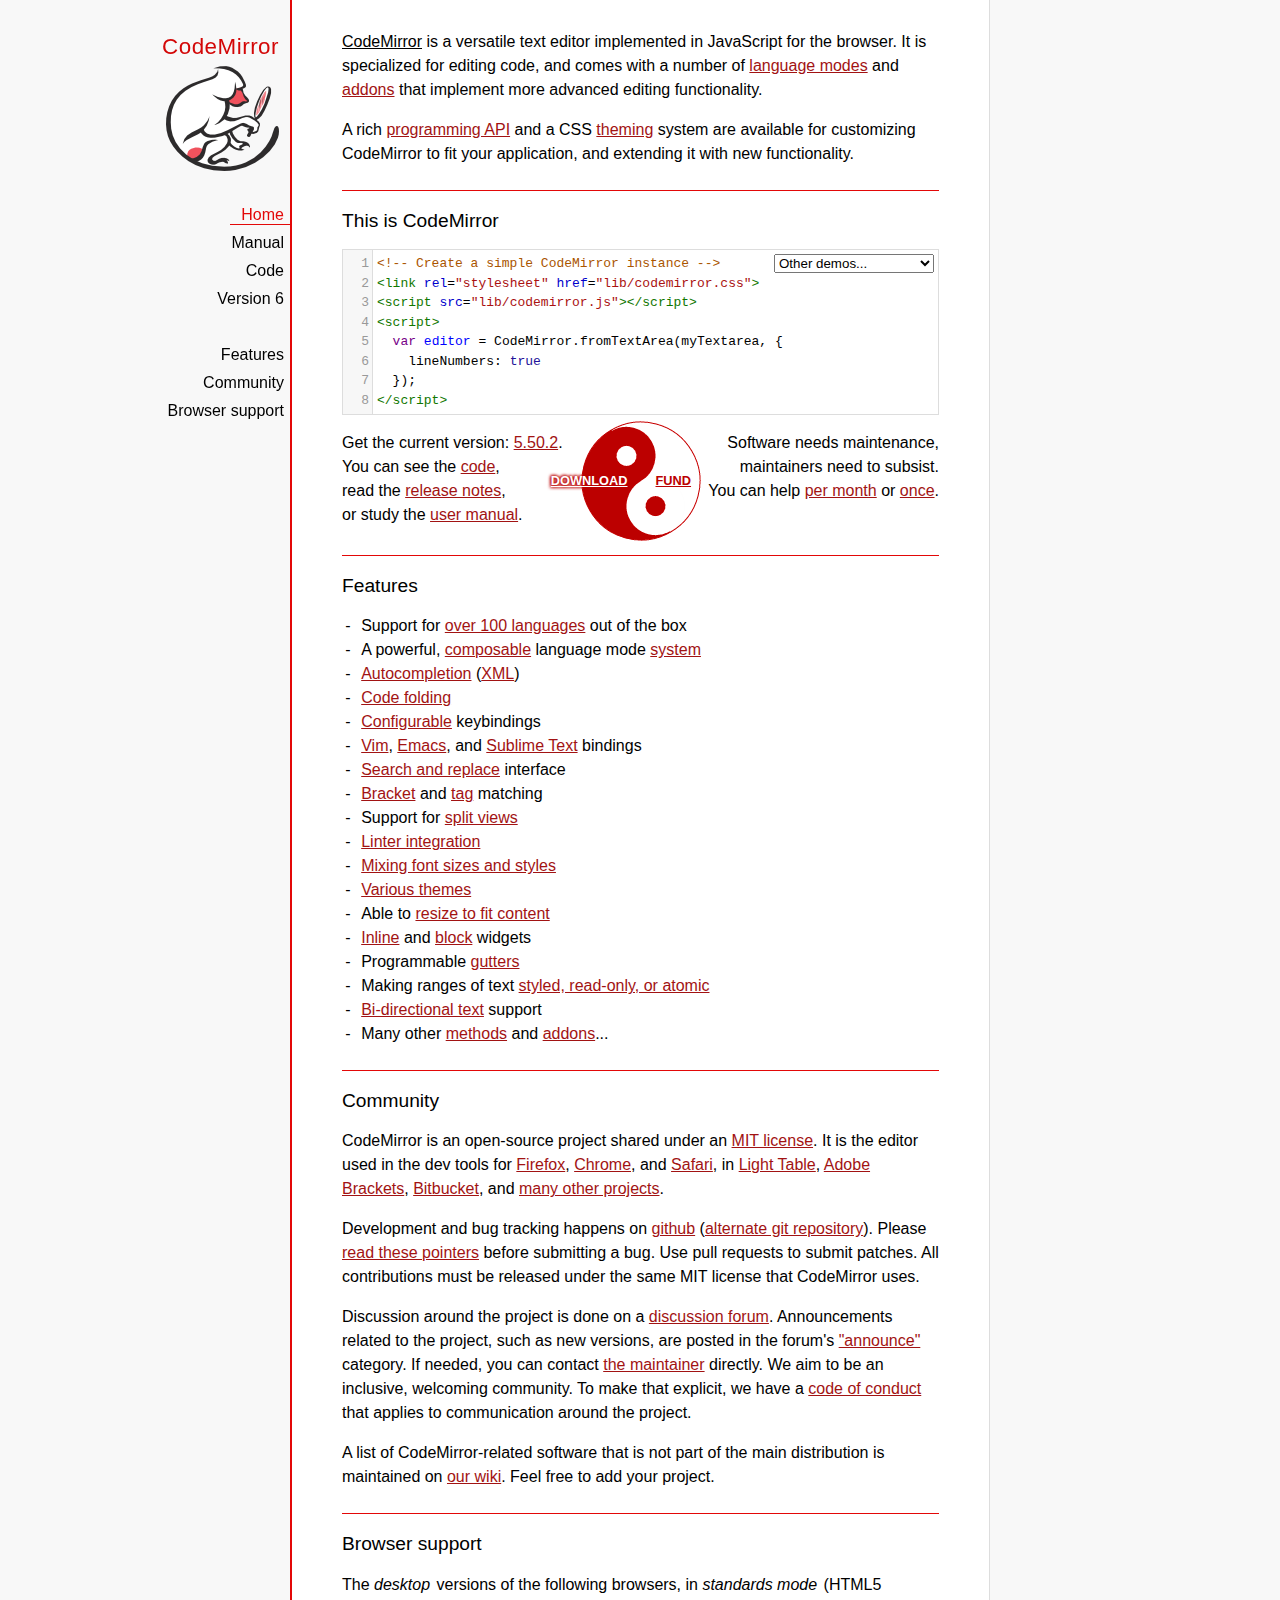
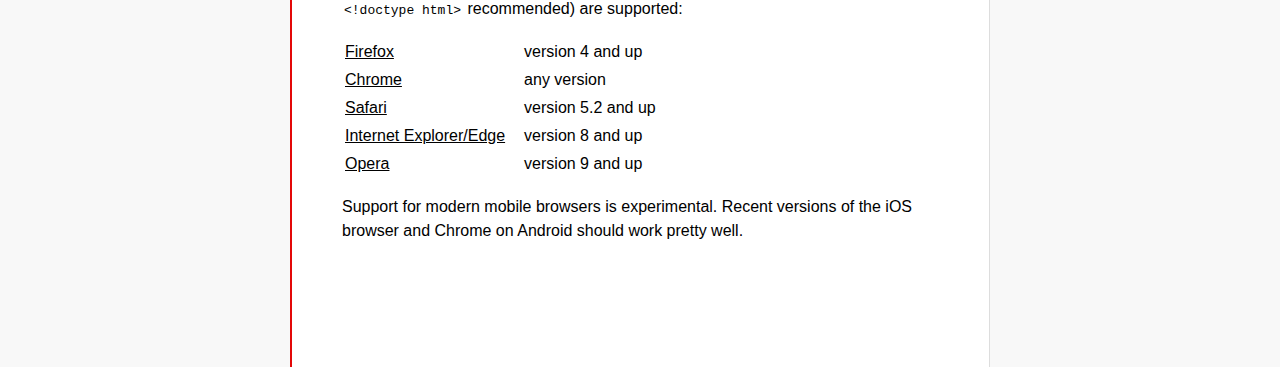
<file: codemirror/index.html>
<!doctype html>

<title>CodeMirror</title>
<meta charset="utf-8"/>

<link rel=stylesheet href="lib/codemirror.css">
<link rel=stylesheet href="doc/docs.css">
<script src="lib/codemirror.js"></script>
<script src="mode/xml/xml.js"></script>
<script src="mode/javascript/javascript.js"></script>
<script src="mode/css/css.js"></script>
<script src="mode/htmlmixed/htmlmixed.js"></script>
<script src="addon/edit/matchbrackets.js"></script>

<script src="doc/activebookmark.js"></script>

<style>
  .CodeMirror { height: auto; border: 1px solid #ddd; }
  .CodeMirror-scroll { max-height: 200px; }
  .CodeMirror pre { padding-left: 7px; line-height: 1.25; }
  .banner { background: #ffc; padding: 6px; border-bottom: 2px solid silver;  }
  .banner div { margin: 0 auto; max-width: 700px; text-align: center; }
</style>

<div id=nav>
  <a href="https://codemirror.net"><h1>CodeMirror</h1><img id=logo src="doc/logo.png"></a>

  <ul>
    <li><a class=active data-default="true" href="#description">Home</a>
    <li><a href="doc/manual.html">Manual</a>
    <li><a href="https://github.com/codemirror/codemirror">Code</a>
    <li><a href="https://codemirror.net/6/">Version 6</a>
  </ul>
  <ul>
    <li><a href="#features">Features</a>
    <li><a href="#community">Community</a>
    <li><a href="#browsersupport">Browser support</a>
  </ul>
</div>

<article>

<section id=description class=first>
  <p><strong>CodeMirror</strong> is a versatile text editor
  implemented in JavaScript for the browser. It is specialized for
  editing code, and comes with a number of <a href="mode/index.html">language modes</a> and <a href="doc/manual.html#addons">addons</a>
  that implement more advanced editing functionality.</p>

  <p>A rich <a href="doc/manual.html#api">programming API</a> and a
  CSS <a href="doc/manual.html#styling">theming</a> system are
  available for customizing CodeMirror to fit your application, and
  extending it with new functionality.</p>
</section>

<section id=demo>
  <h2>This is CodeMirror</h2>
  <form style="position: relative; margin-top: .5em;"><textarea id=demotext>
<!-- Create a simple CodeMirror instance -->
<link rel="stylesheet" href="lib/codemirror.css">
<script src="lib/codemirror.js"></script>
<script>
  var editor = CodeMirror.fromTextArea(myTextarea, {
    lineNumbers: true
  });
</script></textarea>
  <select id="demolist" onchange="document.location = this.options[this.selectedIndex].value;">
    <option value="#">Other demos...</option>
    <option value="demo/complete.html">Autocompletion</option>
    <option value="demo/folding.html">Code folding</option>
    <option value="demo/theme.html">Themes</option>
    <option value="mode/htmlmixed/index.html">Mixed language modes</option>
    <option value="demo/bidi.html">Bi-directional text</option>
    <option value="demo/variableheight.html">Variable font sizes</option>
    <option value="demo/search.html">Search interface</option>
    <option value="demo/vim.html">Vim bindings</option>
    <option value="demo/emacs.html">Emacs bindings</option>
    <option value="demo/sublime.html">Sublime Text bindings</option>
    <option value="demo/tern.html">Tern integration</option>
    <option value="demo/merge.html">Merge/diff interface</option>
    <option value="demo/fullscreen.html">Full-screen editor</option>
    <option value="demo/simplescrollbars.html">Custom scrollbars</option>
  </select></form>
  <script>
    var editor = CodeMirror.fromTextArea(document.getElementById("demotext"), {
      lineNumbers: true,
      mode: "text/html",
      matchBrackets: true
    });
  </script>

  <div class=actions>
    <div class=actionspicture>
      <img src="doc/yinyang.png" class=yinyang>
      <div class="actionlink download">
        <a href="https://codemirror.net/codemirror.zip">DOWNLOAD</a>
      </div>
      <div class="actionlink fund">
        <a href="https://marijnhaverbeke.nl/fund/">FUND</a>
      </div>
    </div>
    <div class=actionsleft>
      Get the current version: <a href="https://codemirror.net/codemirror.zip">5.50.2</a>.<br>
      You can see the <a href="https://github.com/codemirror/codemirror" title="Github repository">code</a>,<br>
      read the <a href="doc/releases.html">release notes</a>,<br>
      or study the <a href="doc/manual.html">user manual</a>.
    </div>
    <div class=actionsright>
      Software needs maintenance,<br>
      maintainers need to subsist.<br>
      You can help <a href="https://marijnhaverbeke.nl/fund/" title="Set up a monthly contribution">per month</a> or
      <a title="Donate with PayPal" href="https://www.paypal.me/marijnhaverbeke">once</a>.
    </div>
  </div>

</section>

<section id=features>
  <h2>Features</h2>
  <ul>
    <li>Support for <a href="mode/index.html">over 100 languages</a> out of the box
    <li>A powerful, <a href="mode/htmlmixed/index.html">composable</a> language mode <a href="doc/manual.html#modeapi">system</a>
    <li><a href="doc/manual.html#addon_show-hint">Autocompletion</a> (<a href="demo/xmlcomplete.html">XML</a>)
    <li><a href="doc/manual.html#addon_foldcode">Code folding</a>
    <li><a href="doc/manual.html#option_extraKeys">Configurable</a> keybindings
    <li><a href="demo/vim.html">Vim</a>, <a href="demo/emacs.html">Emacs</a>, and <a href="demo/sublime.html">Sublime Text</a> bindings
    <li><a href="doc/manual.html#addon_search">Search and replace</a> interface
    <li><a href="doc/manual.html#addon_matchbrackets">Bracket</a> and <a href="doc/manual.html#addon_matchtags">tag</a> matching
    <li>Support for <a href="demo/buffers.html">split views</a>
    <li><a href="doc/manual.html#addon_lint">Linter integration</a>
    <li><a href="demo/variableheight.html">Mixing font sizes and styles</a>
    <li><a href="demo/theme.html">Various themes</a>
    <li>Able to <a href="demo/resize.html">resize to fit content</a>
    <li><a href="doc/manual.html#mark_replacedWith">Inline</a> and <a href="doc/manual.html#addLineWidget">block</a> widgets
    <li>Programmable <a href="demo/marker.html">gutters</a>
    <li>Making ranges of text <a href="doc/manual.html#markText">styled, read-only, or atomic</a>
    <li><a href="demo/bidi.html">Bi-directional text</a> support
    <li>Many other <a href="doc/manual.html#api">methods</a> and <a href="doc/manual.html#addons">addons</a>...
  </ul>
</section>

<section id=community>
  <h2>Community</h2>

  <p>CodeMirror is an open-source project shared under
  an <a href="LICENSE">MIT license</a>. It is the editor used in the
  dev tools for
  <a href="https://hacks.mozilla.org/2013/11/firefox-developer-tools-episode-27-edit-as-html-codemirror-more/">Firefox</a>,
  <a href="https://developers.google.com/chrome-developer-tools/">Chrome</a>,
  and <a href="https://developer.apple.com/safari/tools/">Safari</a>, in <a href="http://www.lighttable.com/">Light
  Table</a>, <a href="http://brackets.io/">Adobe
  Brackets</a>, <a href="http://blog.bitbucket.org/2013/05/14/edit-your-code-in-the-cloud-with-bitbucket/">Bitbucket</a>,
  and <a href="doc/realworld.html">many other projects</a>.</p>

  <p>Development and bug tracking happens
  on <a href="https://github.com/codemirror/CodeMirror/">github</a>
  (<a href="http://marijnhaverbeke.nl/git/codemirror">alternate git
  repository</a>).
  Please <a href="https://codemirror.net/doc/reporting.html">read these
  pointers</a> before submitting a bug. Use pull requests to submit
  patches. All contributions must be released under the same MIT
  license that CodeMirror uses.</p>

  <p>Discussion around the project is done on
  a <a href="https://discuss.codemirror.net">discussion forum</a>.
  Announcements related to the project, such as new versions, are
  posted in the
  forum's <a href="https://discuss.codemirror.net/c/announce">"announce"</a>
  category. If needed, you can
  contact <a href="mailto:marijnh@gmail.com">the maintainer</a>
  directly. We aim to be an inclusive, welcoming community. To make
  that explicit, we have
  a <a href="http://contributor-covenant.org/version/1/1/0/">code of
  conduct</a> that applies to communication around the project.</p>

  <p>A list of CodeMirror-related software that is not part of the
  main distribution is maintained
  on <a href="https://github.com/codemirror/CodeMirror/wiki/CodeMirror-addons">our
  wiki</a>. Feel free to add your project.</p>
</section>

<section id=browsersupport>
  <h2>Browser support</h2>
  <p>The <em>desktop</em> versions of the following browsers,
  in <em>standards mode</em> (HTML5 <code>&lt;!doctype html></code>
  recommended) are supported:</p>
  <table style="margin-bottom: 1em">
    <tr><th>Firefox</th><td>version 4 and up</td></tr>
    <tr><th>Chrome</th><td>any version</td></tr>
    <tr><th>Safari</th><td>version 5.2 and up</td></tr>
    <tr><th style="padding-right: 1em;">Internet Explorer/Edge</th><td>version 8 and up</td></tr>
    <tr><th>Opera</th><td>version 9 and up</td></tr>
  </table>
  <p>Support for modern mobile browsers is experimental. Recent
  versions of the iOS browser and Chrome on Android should work
  pretty well.</p>
</section>

</article>
</file>
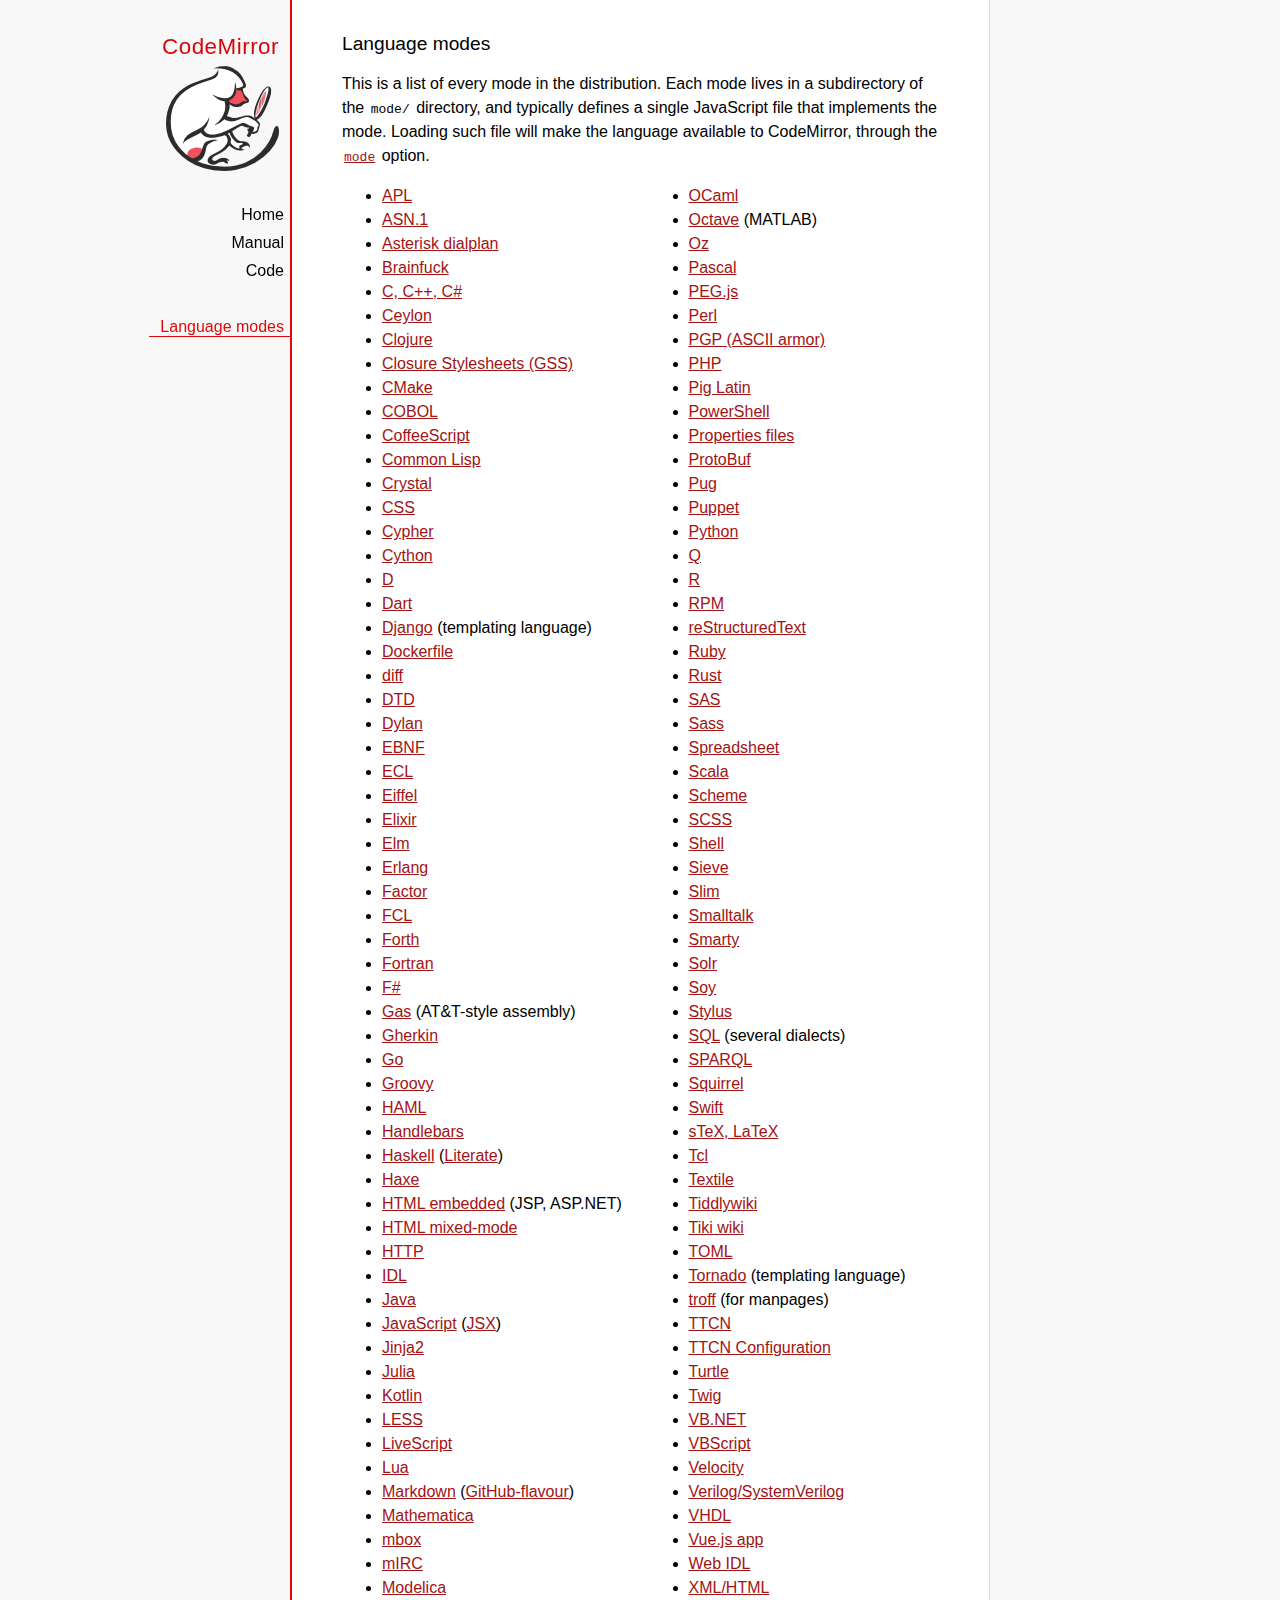
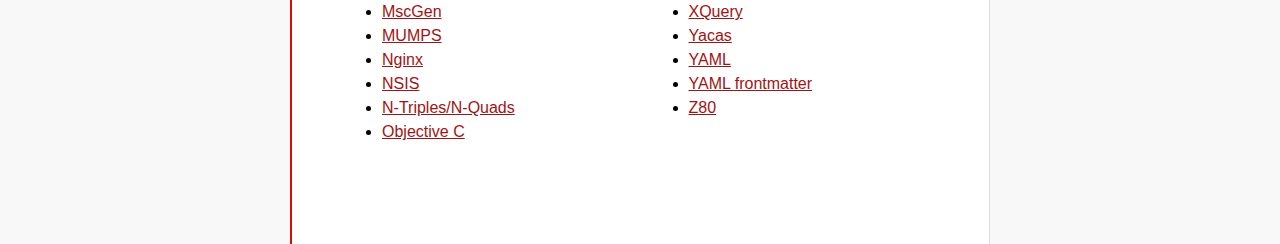
<file: codemirror/mode/index.html>
<!doctype html>

<title>CodeMirror: Language Modes</title>
<meta charset="utf-8"/>
<link rel=stylesheet href="../doc/docs.css">

<div id=nav>
  <a href="https://codemirror.net"><h1>CodeMirror</h1><img id=logo src="../doc/logo.png"></a>

  <ul>
    <li><a href="../index.html">Home</a>
    <li><a href="../doc/manual.html">Manual</a>
    <li><a href="https://github.com/codemirror/codemirror">Code</a>
  </ul>
  <ul>
    <li><a class=active href="#">Language modes</a>
  </ul>
</div>

<article>

  <h2>Language modes</h2>

  <p>This is a list of every mode in the distribution. Each mode lives
in a subdirectory of the <code>mode/</code> directory, and typically
defines a single JavaScript file that implements the mode. Loading
such file will make the language available to CodeMirror, through
the <a href="../doc/manual.html#option_mode"><code>mode</code></a>
option.</p>

  <div style="-webkit-columns: 100px 2; -moz-columns: 100px 2; columns: 100px 2;">
    <ul style="margin-top: 0">
      <li><a href="apl/index.html">APL</a></li>
      <li><a href="asn.1/index.html">ASN.1</a></li>
      <li><a href="asterisk/index.html">Asterisk dialplan</a></li>
      <li><a href="brainfuck/index.html">Brainfuck</a></li>
      <li><a href="clike/index.html">C, C++, C#</a></li>
      <li><a href="clike/index.html">Ceylon</a></li>
      <li><a href="clojure/index.html">Clojure</a></li>
      <li><a href="css/gss.html">Closure Stylesheets (GSS)</a></li>
      <li><a href="cmake/index.html">CMake</a></li>
      <li><a href="cobol/index.html">COBOL</a></li>
      <li><a href="coffeescript/index.html">CoffeeScript</a></li>
      <li><a href="commonlisp/index.html">Common Lisp</a></li>
      <li><a href="crystal/index.html">Crystal</a></li>
      <li><a href="css/index.html">CSS</a></li>
      <li><a href="cypher/index.html">Cypher</a></li>
      <li><a href="python/index.html">Cython</a></li>
      <li><a href="d/index.html">D</a></li>
      <li><a href="dart/index.html">Dart</a></li>
      <li><a href="django/index.html">Django</a> (templating language)</li>
      <li><a href="dockerfile/index.html">Dockerfile</a></li>
      <li><a href="diff/index.html">diff</a></li>
      <li><a href="dtd/index.html">DTD</a></li>
      <li><a href="dylan/index.html">Dylan</a></li>
      <li><a href="ebnf/index.html">EBNF</a></li>
      <li><a href="ecl/index.html">ECL</a></li>
      <li><a href="eiffel/index.html">Eiffel</a></li>
      <li><a href="https://github.com/optick/codemirror-mode-elixir">Elixir</a></li>
      <li><a href="elm/index.html">Elm</a></li>
      <li><a href="erlang/index.html">Erlang</a></li>
      <li><a href="factor/index.html">Factor</a></li>
      <li><a href="fcl/index.html">FCL</a></li>
      <li><a href="forth/index.html">Forth</a></li>
      <li><a href="fortran/index.html">Fortran</a></li>
      <li><a href="mllike/index.html">F#</a></li>
      <li><a href="gas/index.html">Gas</a> (AT&amp;T-style assembly)</li>
      <li><a href="gherkin/index.html">Gherkin</a></li>
      <li><a href="go/index.html">Go</a></li>
      <li><a href="groovy/index.html">Groovy</a></li>
      <li><a href="haml/index.html">HAML</a></li>
      <li><a href="handlebars/index.html">Handlebars</a></li>
      <li><a href="haskell/index.html">Haskell</a> (<a href="haskell-literate/index.html">Literate</a>)</li>
      <li><a href="haxe/index.html">Haxe</a></li>
      <li><a href="htmlembedded/index.html">HTML embedded</a> (JSP, ASP.NET)</li>
      <li><a href="htmlmixed/index.html">HTML mixed-mode</a></li>
      <li><a href="http/index.html">HTTP</a></li>
      <li><a href="idl/index.html">IDL</a></li>
      <li><a href="clike/index.html">Java</a></li>
      <li><a href="javascript/index.html">JavaScript</a> (<a href="jsx/index.html">JSX</a>)</li>
      <li><a href="jinja2/index.html">Jinja2</a></li>
      <li><a href="julia/index.html">Julia</a></li>
      <li><a href="clike/index.html">Kotlin</a></li>
      <li><a href="css/less.html">LESS</a></li>
      <li><a href="livescript/index.html">LiveScript</a></li>
      <li><a href="lua/index.html">Lua</a></li>
      <li><a href="markdown/index.html">Markdown</a> (<a href="gfm/index.html">GitHub-flavour</a>)</li>
      <li><a href="mathematica/index.html">Mathematica</a></li>
      <li><a href="mbox/index.html">mbox</a></li>
      <li><a href="mirc/index.html">mIRC</a></li>
      <li><a href="modelica/index.html">Modelica</a></li>
      <li><a href="mscgen/index.html">MscGen</a></li>
      <li><a href="mumps/index.html">MUMPS</a></li>
      <li><a href="nginx/index.html">Nginx</a></li>
      <li><a href="nsis/index.html">NSIS</a></li>
      <li><a href="ntriples/index.html">N-Triples/N-Quads</a></li>
      <li><a href="clike/index.html">Objective C</a></li>
      <li><a href="mllike/index.html">OCaml</a></li>
      <li><a href="octave/index.html">Octave</a> (MATLAB)</li>
      <li><a href="oz/index.html">Oz</a></li>
      <li><a href="pascal/index.html">Pascal</a></li>
      <li><a href="pegjs/index.html">PEG.js</a></li>
      <li><a href="perl/index.html">Perl</a></li>
      <li><a href="asciiarmor/index.html">PGP (ASCII armor)</a></li>
      <li><a href="php/index.html">PHP</a></li>
      <li><a href="pig/index.html">Pig Latin</a></li>
      <li><a href="powershell/index.html">PowerShell</a></li>
      <li><a href="properties/index.html">Properties files</a></li>
      <li><a href="protobuf/index.html">ProtoBuf</a></li>
      <li><a href="pug/index.html">Pug</a></li>
      <li><a href="puppet/index.html">Puppet</a></li>
      <li><a href="python/index.html">Python</a></li>
      <li><a href="q/index.html">Q</a></li>
      <li><a href="r/index.html">R</a></li>
      <li><a href="rpm/index.html">RPM</a></li>
      <li><a href="rst/index.html">reStructuredText</a></li>
      <li><a href="ruby/index.html">Ruby</a></li>
      <li><a href="rust/index.html">Rust</a></li>
      <li><a href="sas/index.html">SAS</a></li>
      <li><a href="sass/index.html">Sass</a></li>
      <li><a href="spreadsheet/index.html">Spreadsheet</a></li>
      <li><a href="clike/scala.html">Scala</a></li>
      <li><a href="scheme/index.html">Scheme</a></li>
      <li><a href="css/scss.html">SCSS</a></li>
      <li><a href="shell/index.html">Shell</a></li>
      <li><a href="sieve/index.html">Sieve</a></li>
      <li><a href="slim/index.html">Slim</a></li>
      <li><a href="smalltalk/index.html">Smalltalk</a></li>
      <li><a href="smarty/index.html">Smarty</a></li>
      <li><a href="solr/index.html">Solr</a></li>
      <li><a href="soy/index.html">Soy</a></li>
      <li><a href="stylus/index.html">Stylus</a></li>
      <li><a href="sql/index.html">SQL</a> (several dialects)</li>
      <li><a href="sparql/index.html">SPARQL</a></li>
      <li><a href="clike/index.html">Squirrel</a></li>
      <li><a href="swift/index.html">Swift</a></li>
      <li><a href="stex/index.html">sTeX, LaTeX</a></li>
      <li><a href="tcl/index.html">Tcl</a></li>
      <li><a href="textile/index.html">Textile</a></li>
      <li><a href="tiddlywiki/index.html">Tiddlywiki</a></li>
      <li><a href="tiki/index.html">Tiki wiki</a></li>
      <li><a href="toml/index.html">TOML</a></li>
      <li><a href="tornado/index.html">Tornado</a> (templating language)</li>
      <li><a href="troff/index.html">troff</a> (for manpages)</li>
      <li><a href="ttcn/index.html">TTCN</a></li>
      <li><a href="ttcn-cfg/index.html">TTCN Configuration</a></li>
      <li><a href="turtle/index.html">Turtle</a></li>
      <li><a href="twig/index.html">Twig</a></li>
      <li><a href="vb/index.html">VB.NET</a></li>
      <li><a href="vbscript/index.html">VBScript</a></li>
      <li><a href="velocity/index.html">Velocity</a></li>
      <li><a href="verilog/index.html">Verilog/SystemVerilog</a></li>
      <li><a href="vhdl/index.html">VHDL</a></li>
      <li><a href="vue/index.html">Vue.js app</a></li>
      <li><a href="webidl/index.html">Web IDL</a></li>
      <li><a href="xml/index.html">XML/HTML</a></li>
      <li><a href="xquery/index.html">XQuery</a></li>
      <li><a href="yacas/index.html">Yacas</a></li>
      <li><a href="yaml/index.html">YAML</a></li>
      <li><a href="yaml-frontmatter/index.html">YAML frontmatter</a></li>
      <li><a href="z80/index.html">Z80</a></li>
    </ul>
  </div>

</article>
</file>
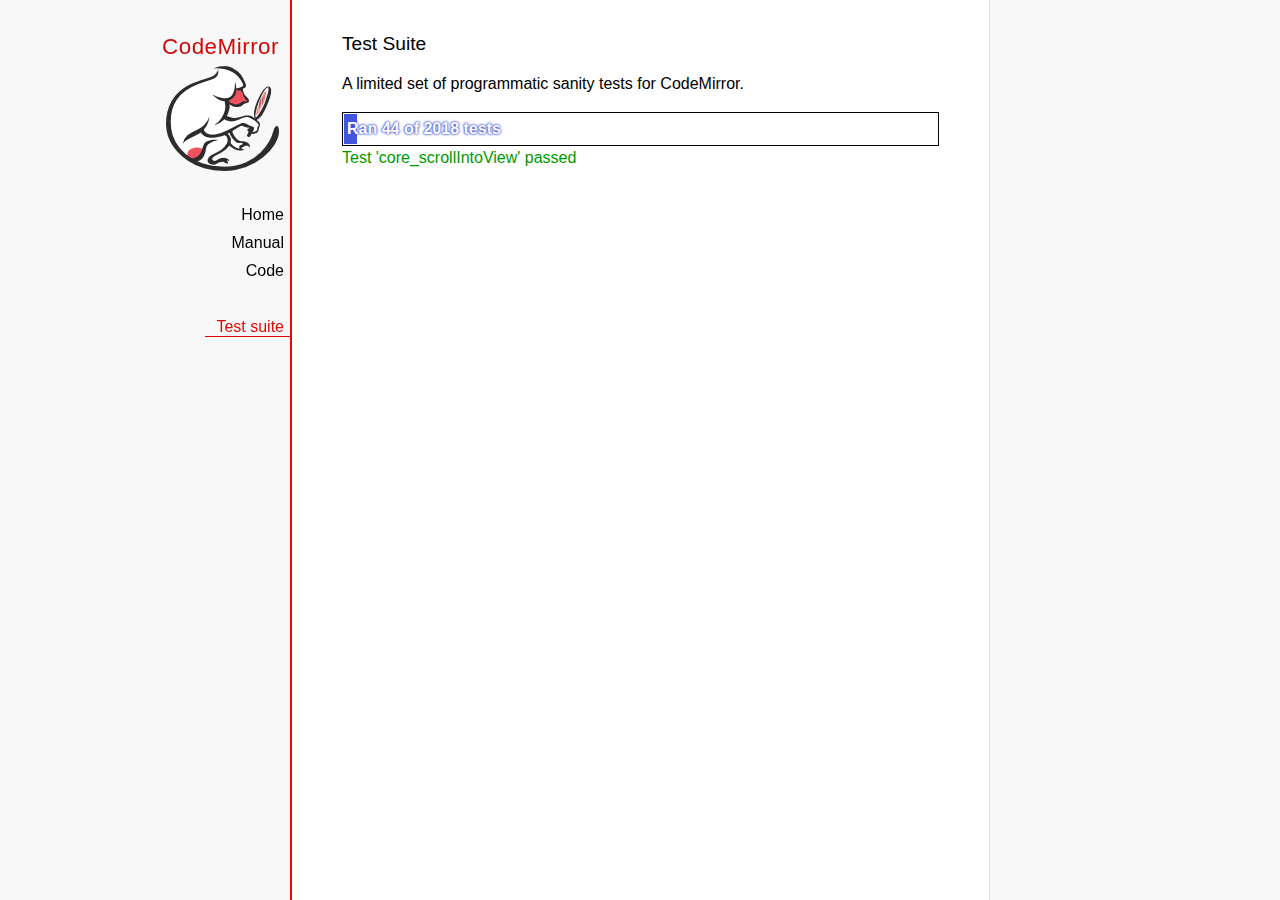
<file: codemirror/test/index.html>
<!doctype html>

<meta charset="utf-8"/>
<title>CodeMirror: Test Suite</title>
<link rel=stylesheet href="../doc/docs.css">

<link rel="stylesheet" href="../lib/codemirror.css">
<link rel="stylesheet" href="mode_test.css">
<script>
  var errored = []
  window.onerror = function(e) { errored.push(e) }
</script>
<script src="../doc/activebookmark.js"></script>
<script src="../lib/codemirror.js"></script>
<script src="../mode/meta.js"></script>
<script src="../addon/mode/overlay.js"></script>
<script src="../addon/mode/multiplex.js"></script>
<script src="../addon/search/searchcursor.js"></script>
<script src="../addon/dialog/dialog.js"></script>
<script src="../addon/edit/matchbrackets.js"></script>
<script src="../addon/hint/sql-hint.js"></script>
<script src="../addon/hint/xml-hint.js"></script>
<script src="../addon/hint/html-hint.js"></script>
<script src="../addon/comment/comment.js"></script>
<script src="../addon/mode/simple.js"></script>
<script src="../mode/css/css.js"></script>
<script src="../mode/clike/clike.js"></script>
<!-- clike must be after css or vim and sublime tests will fail -->
<script src="../mode/clojure/clojure.js"></script>
<script src="../mode/cypher/cypher.js"></script>
<script src="../mode/d/d.js"></script>
<script src="../mode/dockerfile/dockerfile.js"></script>
<script src="../mode/gfm/gfm.js"></script>
<script src="../mode/haml/haml.js"></script>
<script src="../mode/htmlmixed/htmlmixed.js"></script>
<script src="../mode/javascript/javascript.js"></script>
<script src="../mode/jsx/jsx.js"></script>
<script src="../mode/markdown/markdown.js"></script>
<script src="../mode/php/php.js"></script>
<script src="../mode/python/python.js"></script>
<script src="../mode/powershell/powershell.js"></script>
<script src="../mode/ruby/ruby.js"></script>
<script src="../mode/sass/sass.js"></script>
<script src="../mode/shell/shell.js"></script>
<script src="../mode/slim/slim.js"></script>
<script src="../mode/soy/soy.js"></script>
<script src="../mode/sql/sql.js"></script>
<script src="../mode/stex/stex.js"></script>
<script src="../mode/swift/swift.js"></script>
<script src="../mode/textile/textile.js"></script>
<script src="../mode/verilog/verilog.js"></script>
<script src="../mode/xml/xml.js"></script>
<script src="../mode/xquery/xquery.js"></script>
<script src="../keymap/emacs.js"></script>
<script src="../keymap/sublime.js"></script>
<script src="../keymap/vim.js"></script>
<script src="../mode/rust/rust.js"></script>
<script src="../mode/mscgen/mscgen.js"></script>
<script src="../mode/dylan/dylan.js"></script>

<style>
  .ok { color: #090; }
  .fail { color: #e00; }
  .error { color: #c90; }
  .done { font-weight: bold; }
  #progress {
  background: #45d;
  color: white;
  text-shadow: 0 0 1px #45d, 0 0 2px #45d, 0 0 3px #45d;
  font-weight: bold;
  white-space: pre;
  }
  #testground {
  visibility: hidden;
  }
  #testground.offscreen {
  visibility: visible;
  position: absolute;
  left: -10000px;
  top: -10000px;
  }
  .CodeMirror { border: 1px solid black; }
</style>

<div id=nav>
  <a href="https://codemirror.net"><h1>CodeMirror</h1><img id=logo src="../doc/logo.png"></a>

  <ul>
    <li><a href="../index.html">Home</a>
    <li><a href="../doc/manual.html">Manual</a>
    <li><a href="https://github.com/codemirror/codemirror">Code</a>
  </ul>
  <ul>
    <li><a class=active href="#">Test suite</a>
  </ul>
</div>

<article>
  <h2>Test Suite</h2>

    <p>A limited set of programmatic sanity tests for CodeMirror.</p>

    <div style="border: 1px solid black; padding: 1px; max-width: 700px;">
      <div style="width: 0px;" id=progress><div style="padding: 3px;">Ran <span id="progress_ran">0</span><span id="progress_total"> of 0</span> tests</div></div>
    </div>
    <p id=status>Please enable JavaScript...</p>
    <div id=output></div>

    <div id=testground></div>

    <script src="driver.js"></script>
    <script src="test.js"></script>
    <script src="doc_test.js"></script>
    <script src="multi_test.js"></script>
    <script src="contenteditable_test.js"></script>
    <script src="scroll_test.js"></script>
    <script src="comment_test.js"></script>
    <script src="search_test.js"></script>
    <script src="mode_test.js"></script>

    <script src="../mode/clike/test.js"></script>
    <script src="../mode/clojure/test.js"></script>
    <script src="../mode/css/test.js"></script>
    <script src="../mode/css/gss_test.js"></script>
    <script src="../mode/css/scss_test.js"></script>
    <script src="../mode/css/less_test.js"></script>
    <script src="../mode/cypher/test.js"></script>
    <script src="../mode/d/test.js"></script>
    <script src="../mode/dockerfile/test.js"></script>
    <script src="../mode/gfm/test.js"></script>
    <script src="../mode/haml/test.js"></script>
    <script src="../mode/javascript/test.js"></script>
    <script src="../mode/jsx/test.js"></script>
    <script src="../mode/markdown/test.js"></script>
    <script src="../mode/php/test.js"></script>
    <script src="../mode/powershell/test.js"></script>
    <script src="../mode/ruby/test.js"></script>
    <script src="../mode/sass/test.js"></script>
    <script src="../mode/shell/test.js"></script>
    <script src="../mode/slim/test.js"></script>
    <script src="../mode/soy/test.js"></script>
    <script src="../mode/stex/test.js"></script>
    <script src="../mode/swift/test.js"></script>
    <script src="../mode/textile/test.js"></script>
    <script src="../mode/verilog/test.js"></script>
    <script src="../mode/xml/test.js"></script>
    <script src="../mode/xquery/test.js"></script>
    <script src="../mode/python/test.js"></script>
    <script src="../mode/rust/test.js"></script>
    <script src="../mode/mscgen/mscgen_test.js"></script>
    <script src="../mode/mscgen/xu_test.js"></script>
    <script src="../mode/mscgen/msgenny_test.js"></script>
    <script src="../mode/dylan/test.js"></script>
    <script src="../addon/mode/multiplex_test.js"></script>
    <script src="../addon/fold/foldcode.js"></script>
    <script src="../addon/fold/brace-fold.js"></script>

    <script src="emacs_test.js"></script>
    <script src="sql-hint-test.js"></script>
    <script src="sublime_test.js"></script>
    <script src="vim_test.js"></script>
    <script src="html-hint-test.js"></script>
    <script>
      window.onload = runHarness;
      CodeMirror.on(window, 'hashchange', runHarness);

      function esc(str) {
        return str.replace(/[<&]/, function(ch) { return ch == "<" ? "&lt;" : "&amp;"; });
      }

      var output = document.getElementById("output"),
          progress = document.getElementById("progress"),
          progressRan = document.getElementById("progress_ran").childNodes[0],
          progressTotal = document.getElementById("progress_total").childNodes[0];
      var count = 0,
          failed = 0,
          skipped = 0,
          bad = "",
          running = false, // Flag that states tests are running
          quit = false, // Flag to quit tests ASAP
          verbose = false, // Adds message for *every* test to output
          done = false

      function runHarness(){
        if (running) {
          quit = true;
          setStatus("Restarting tests...", '', true);
          setTimeout(function(){ runHarness(); }, 500);
          return;
        }
        filters = [];
        verbose = false;
        if (window.location.hash.substr(1)){
          var strings = window.location.hash.substr(1).split(",");
          while (strings.length) {
            var s = strings.shift();
            if (s === "verbose")
              verbose = true;
            else
              filters.push(parseTestFilter(decodeURIComponent(s)));
          }
        }
        quit = false;
        running = true;
        setStatus("Loading tests...");
        count = 0;
        failed = 0;
        done = false;
        skipped = 0;
        bad = "";
        totalTests = countTests();
        progressTotal.nodeValue = " of " + totalTests;
        progressRan.nodeValue = count;
        output.innerHTML = '';
        document.getElementById("testground").innerHTML = "<form>" +
          "<textarea id=\"code\" name=\"code\"></textarea>" +
          "<input type=submit value=ok name=submit>" +
          "</form>";
        runTests(displayTest);
      }

      function setStatus(message, className, force){
        if (quit && !force) return;
        if (!message) throw("must provide message");
        var status = document.getElementById("status").childNodes[0];
        status.nodeValue = message;
        status.parentNode.className = className;
      }
      function addOutput(name, className, code){
        var newOutput = document.createElement("dl");
        var newTitle = document.createElement("dt");
        newTitle.className = className;
        newTitle.appendChild(document.createTextNode(name));
        newOutput.appendChild(newTitle);
        var newMessage = document.createElement("dd");
        newMessage.innerHTML = code;
        newOutput.appendChild(newTitle);
        newOutput.appendChild(newMessage);
        output.appendChild(newOutput);
      }
      function displayTest(type, name, customMessage) {
        var message = "???";
        if (type != "done" && type != "skipped") ++count;
        progress.style.width = (count * (progress.parentNode.clientWidth - 2) / (totalTests || 1)) + "px";
        progressRan.nodeValue = count;
        if (type == "ok") {
          message = "Test '" + name + "' passed";
          if (!verbose) customMessage = false;
        } else if (type == "skipped") {
          message = "Test '" + name + "' skipped";
          ++skipped;
          if (!verbose) customMessage = false;
        } else if (type == "expected") {
          message = "Test '" + name + "' failed as expected";
          if (!verbose) customMessage = false;
        } else if (type == "error" || type == "fail") {
          ++failed;
          message = "Test '" + name + "' failed";
        } else if (type == "done") {
          if (failed) {
            type += " fail";
            message = failed + " failure" + (failed > 1 ? "s" : "");
          } else if (count < totalTests) {
            failed = totalTests - count;
            type += " fail";
            message = failed + " failure" + (failed > 1 ? "s" : "");
          } else {
            type += " ok";
            message = "All passed"
            if (skipped) {
              message += " (" + skipped + " skipped)";
            }
          }
          done = true
          progressTotal.nodeValue = '';
          customMessage = true; // Hack to avoid adding to output
        }
        if (verbose && !customMessage)  customMessage = message;
        setStatus(message, type);
        if (customMessage && customMessage.length > 0) {
          addOutput(name, type, customMessage);
        }
      }
    </script>

</article>
</file>
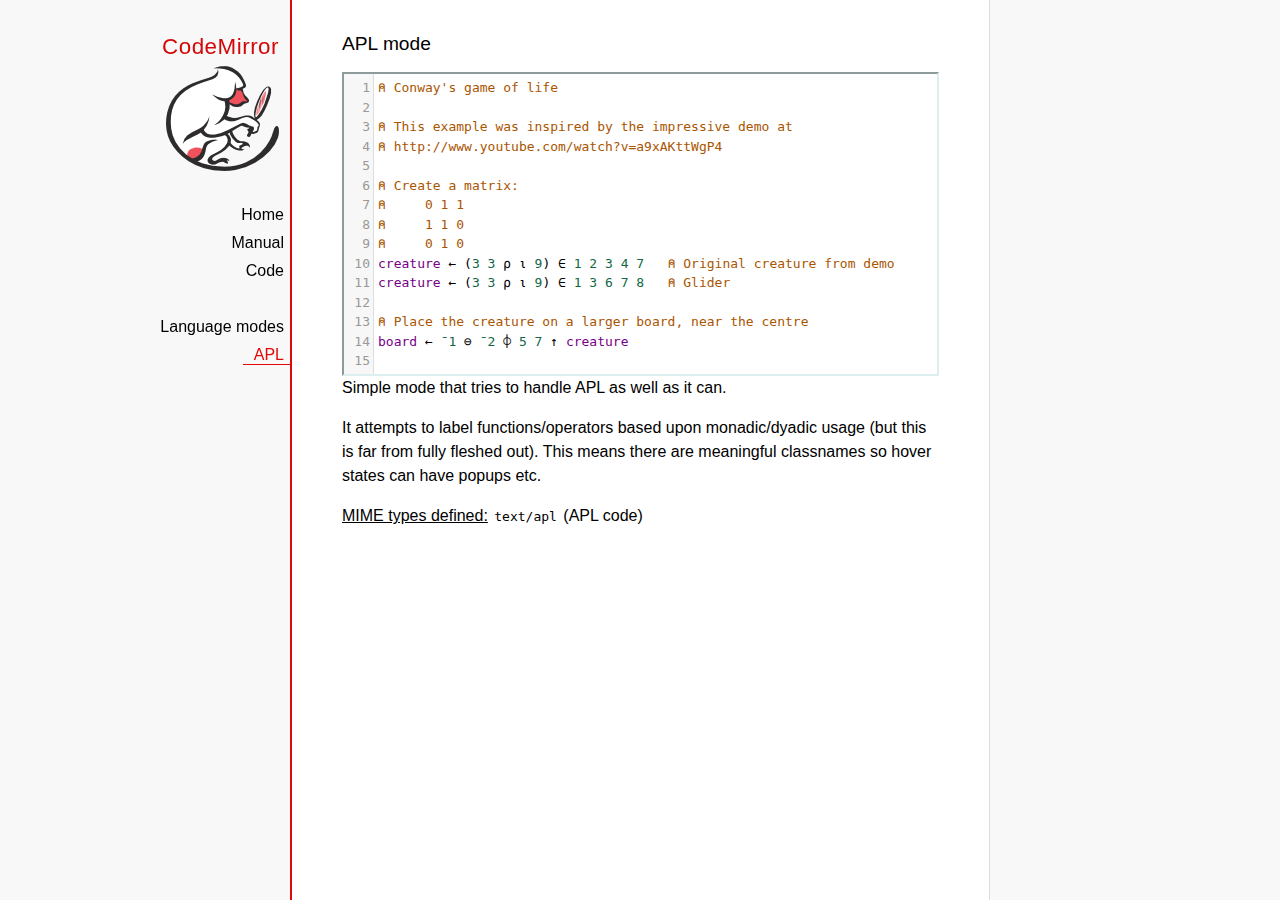
<file: codemirror/mode/apl/index.html>
<!doctype html>

<title>CodeMirror: APL mode</title>
<meta charset="utf-8"/>
<link rel=stylesheet href="../../doc/docs.css">

<link rel="stylesheet" href="../../lib/codemirror.css">
<script src="../../lib/codemirror.js"></script>
<script src="../../addon/edit/matchbrackets.js"></script>
<script src="./apl.js"></script>
<style>
	.CodeMirror { border: 2px inset #dee; }
    </style>
<div id=nav>
  <a href="https://codemirror.net"><h1>CodeMirror</h1><img id=logo src="../../doc/logo.png" alt=""></a>

  <ul>
    <li><a href="../../index.html">Home</a>
    <li><a href="../../doc/manual.html">Manual</a>
    <li><a href="https://github.com/codemirror/codemirror">Code</a>
  </ul>
  <ul>
    <li><a href="../index.html">Language modes</a>
    <li><a class=active href="#">APL</a>
  </ul>
</div>

<article>
<h2>APL mode</h2>
<form><textarea id="code" name="code">
⍝ Conway's game of life

⍝ This example was inspired by the impressive demo at
⍝ http://www.youtube.com/watch?v=a9xAKttWgP4

⍝ Create a matrix:
⍝     0 1 1
⍝     1 1 0
⍝     0 1 0
creature ← (3 3 ⍴ ⍳ 9) ∈ 1 2 3 4 7   ⍝ Original creature from demo
creature ← (3 3 ⍴ ⍳ 9) ∈ 1 3 6 7 8   ⍝ Glider

⍝ Place the creature on a larger board, near the centre
board ← ¯1 ⊖ ¯2 ⌽ 5 7 ↑ creature

⍝ A function to move from one generation to the next
life ← {∨/ 1 ⍵ ∧ 3 4 = ⊂+/ +⌿ 1 0 ¯1 ∘.⊖ 1 0 ¯1 ⌽¨ ⊂⍵}

⍝ Compute n-th generation and format it as a
⍝ character matrix
gen ← {' #'[(life ⍣ ⍵) board]}

⍝ Show first three generations
(gen 1) (gen 2) (gen 3)
</textarea></form>

    <script>
      var editor = CodeMirror.fromTextArea(document.getElementById("code"), {
        lineNumbers: true,
        matchBrackets: true,
        mode: "text/apl"
      });
    </script>

    <p>Simple mode that tries to handle APL as well as it can.</p>
    <p>It attempts to label functions/operators based upon
    monadic/dyadic usage (but this is far from fully fleshed out).
    This means there are meaningful classnames so hover states can
    have popups etc.</p>

    <p><strong>MIME types defined:</strong> <code>text/apl</code> (APL code)</p>
  </article>
</file>
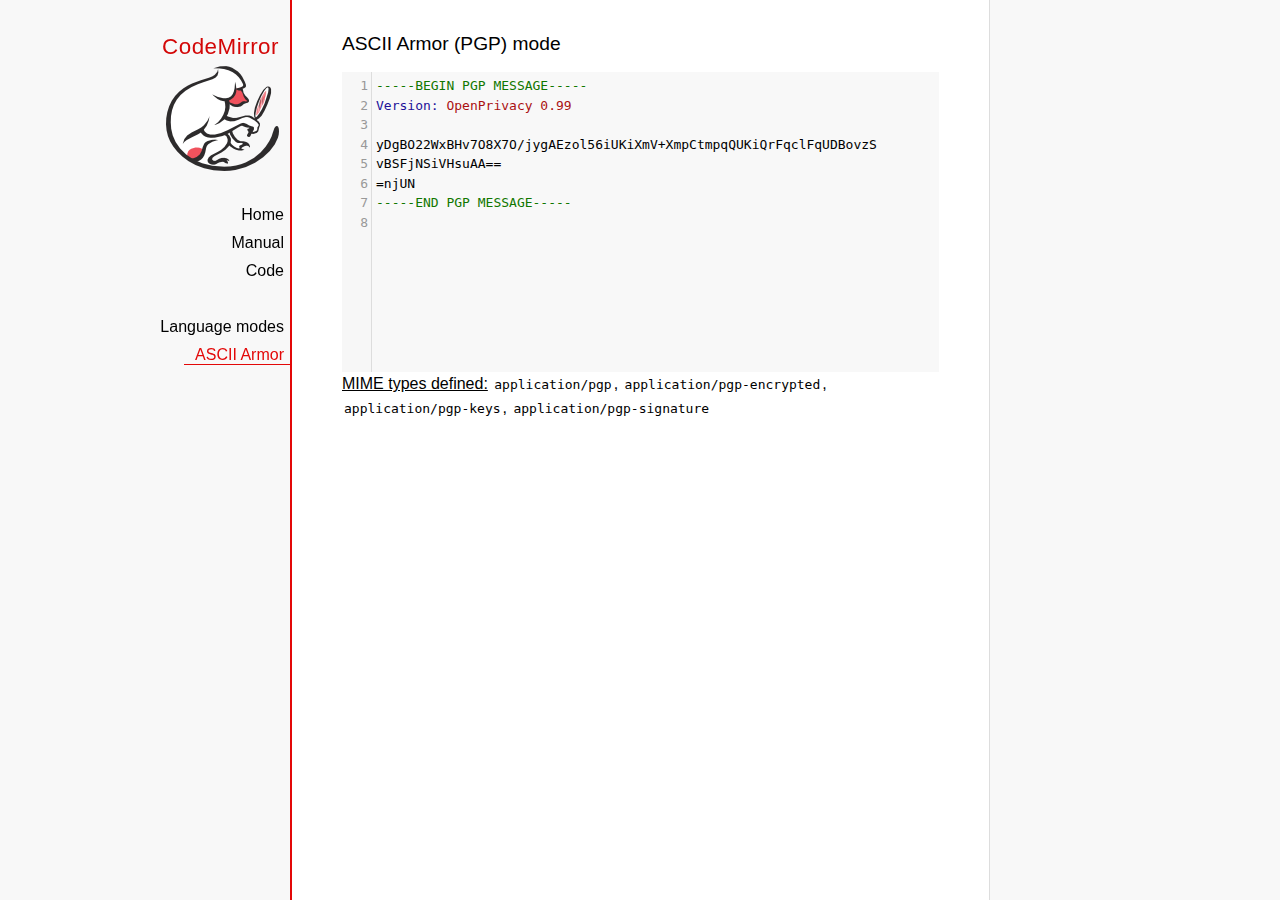
<file: codemirror/mode/asciiarmor/index.html>
<!doctype html>

<title>CodeMirror: ASCII Armor (PGP) mode</title>
<meta charset="utf-8"/>
<link rel=stylesheet href="../../doc/docs.css">

<link rel="stylesheet" href="../../lib/codemirror.css">
<script src="../../lib/codemirror.js"></script>
<script src="asciiarmor.js"></script>
<style>.CodeMirror {background: #f8f8f8;}</style>
<div id=nav>
  <a href="https://codemirror.net"><h1>CodeMirror</h1><img id=logo src="../../doc/logo.png" alt=""></a>

  <ul>
    <li><a href="../../index.html">Home</a>
    <li><a href="../../doc/manual.html">Manual</a>
    <li><a href="https://github.com/codemirror/codemirror">Code</a>
  </ul>
  <ul>
    <li><a href="../index.html">Language modes</a>
    <li><a class=active href="#">ASCII Armor</a>
  </ul>
</div>

<article>
<h2>ASCII Armor (PGP) mode</h2>
<form><textarea id="code" name="code">
-----BEGIN PGP MESSAGE-----
Version: OpenPrivacy 0.99

yDgBO22WxBHv7O8X7O/jygAEzol56iUKiXmV+XmpCtmpqQUKiQrFqclFqUDBovzS
vBSFjNSiVHsuAA==
=njUN
-----END PGP MESSAGE-----
</textarea></form>

<script>
var editor = CodeMirror.fromTextArea(document.getElementById("code"), {
  lineNumbers: true
});
</script>

<p><strong>MIME types
defined:</strong> <code>application/pgp</code>, <code>application/pgp-encrypted</code>, <code>application/pgp-keys</code>, <code>application/pgp-signature</code></p>

</article>
</file>
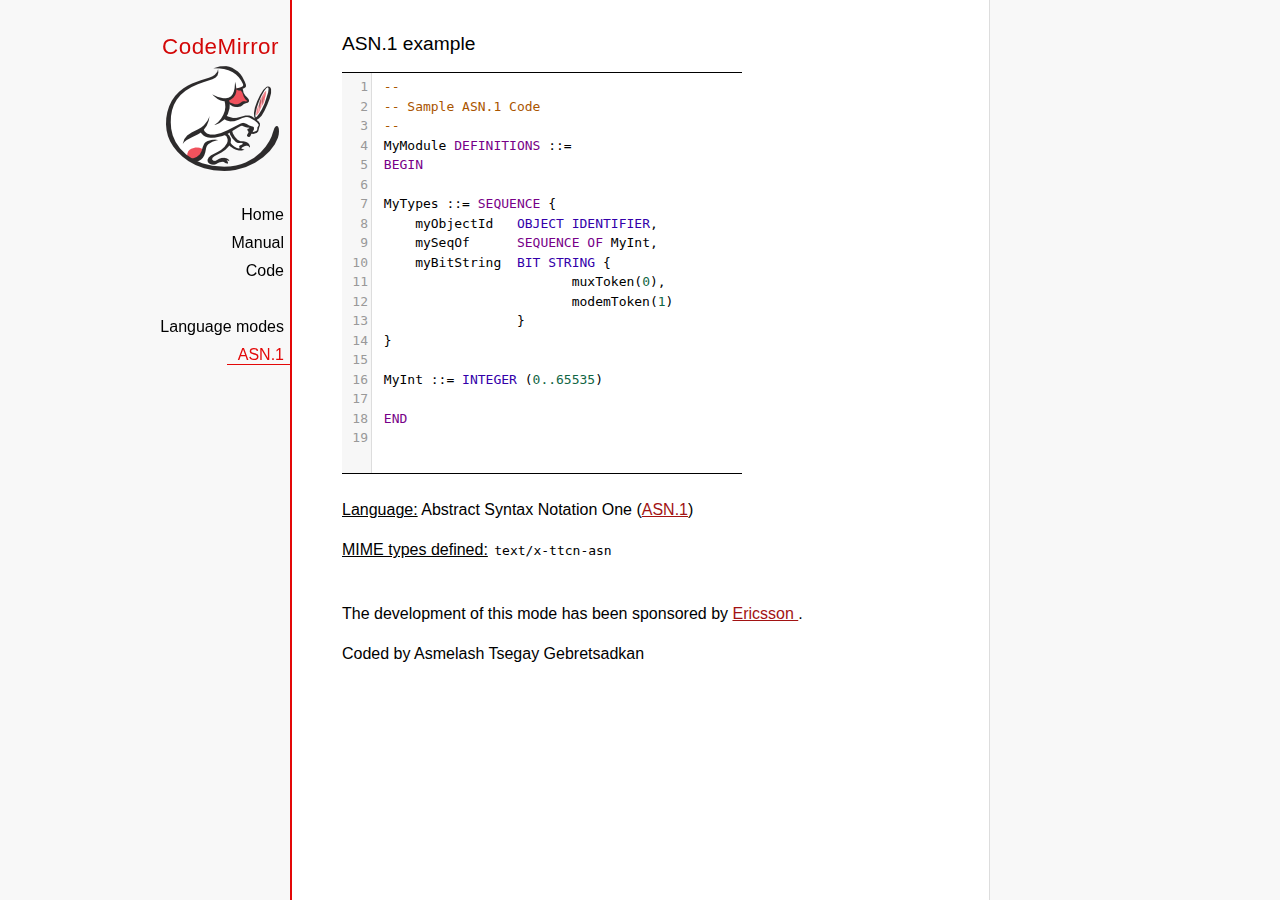
<file: codemirror/mode/asn.1/index.html>
﻿<!doctype html>

<title>CodeMirror: ASN.1 mode</title>
<meta charset="utf-8"/>
<link rel=stylesheet href="../../doc/docs.css">

<link rel="stylesheet" href="../../lib/codemirror.css">
<script src="../../lib/codemirror.js"></script>
<script src="../../addon/edit/matchbrackets.js"></script>
<script src="asn.1.js"></script>
<style>
    .CodeMirror {
        border-top: 1px solid black;
        border-bottom: 1px solid black;
    }
</style>
<div id=nav>
    <a href="https://codemirror.net"><h1>CodeMirror</h1>
        <img id=logo src="../../doc/logo.png" alt="">
    </a>

    <ul>
        <li><a href="../../index.html">Home</a>
        <li><a href="../../doc/manual.html">Manual</a>
        <li><a href="https://github.com/codemirror/codemirror">Code</a>
    </ul>
    <ul>
        <li><a href="../index.html">Language modes</a>
        <li><a class=active href="http://en.wikipedia.org/wiki/Abstract_Syntax_Notation_One">ASN.1</a>
    </ul>
</div>
<article>
    <h2>ASN.1 example</h2>
    <div>
        <textarea id="ttcn-asn-code">
 --
 -- Sample ASN.1 Code
 --
 MyModule DEFINITIONS ::=
 BEGIN

 MyTypes ::= SEQUENCE {
     myObjectId   OBJECT IDENTIFIER,
     mySeqOf      SEQUENCE OF MyInt,
     myBitString  BIT STRING {
                         muxToken(0),
                         modemToken(1)
                  }
 }

 MyInt ::= INTEGER (0..65535)

 END
        </textarea>
    </div>

    <script>
        var ttcnEditor = CodeMirror.fromTextArea(document.getElementById("ttcn-asn-code"), {
            lineNumbers: true,
            matchBrackets: true,
            mode: "text/x-ttcn-asn"
        });
        ttcnEditor.setSize(400, 400);
        var mac = CodeMirror.keyMap.default == CodeMirror.keyMap.macDefault;
        CodeMirror.keyMap.default[(mac ? "Cmd" : "Ctrl") + "-Space"] = "autocomplete";
    </script>
    <br/>
    <p><strong>Language:</strong> Abstract Syntax Notation One
        (<a href="http://www.itu.int/en/ITU-T/asn1/Pages/introduction.aspx">ASN.1</a>)
    </p>
    <p><strong>MIME types defined:</strong> <code>text/x-ttcn-asn</code></p>

    <br/>
    <p>The development of this mode has been sponsored by <a href="http://www.ericsson.com/">Ericsson
    </a>.</p>
    <p>Coded by Asmelash Tsegay Gebretsadkan </p>
</article>
</file>
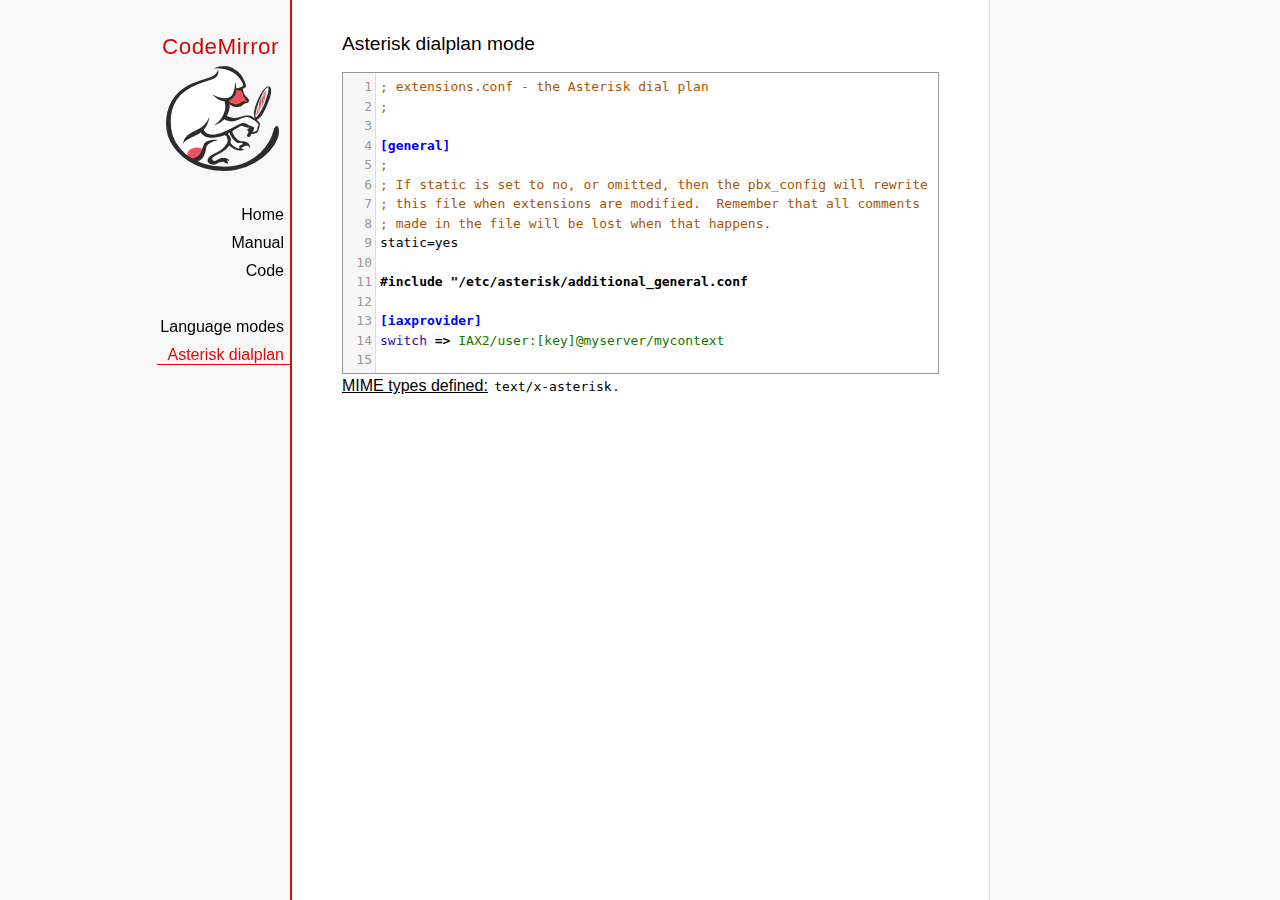
<file: codemirror/mode/asterisk/index.html>
<!doctype html>

<title>CodeMirror: Asterisk dialplan mode</title>
<meta charset="utf-8"/>
<link rel=stylesheet href="../../doc/docs.css">

<link rel="stylesheet" href="../../lib/codemirror.css">
<script src="../../lib/codemirror.js"></script>
<script src="../../addon/edit/matchbrackets.js"></script>
<script src="asterisk.js"></script>
<style>
      .CodeMirror {border: 1px solid #999;}
      .cm-s-default span.cm-arrow { color: red; }
    </style>
<div id=nav>
  <a href="https://codemirror.net"><h1>CodeMirror</h1><img id=logo src="../../doc/logo.png" alt=""></a>

  <ul>
    <li><a href="../../index.html">Home</a>
    <li><a href="../../doc/manual.html">Manual</a>
    <li><a href="https://github.com/codemirror/codemirror">Code</a>
  </ul>
  <ul>
    <li><a href="../index.html">Language modes</a>
    <li><a class=active href="#">Asterisk dialplan</a>
  </ul>
</div>

<article>
<h2>Asterisk dialplan mode</h2>
<form><textarea id="code" name="code">
; extensions.conf - the Asterisk dial plan
;

[general]
;
; If static is set to no, or omitted, then the pbx_config will rewrite
; this file when extensions are modified.  Remember that all comments
; made in the file will be lost when that happens.
static=yes

#include "/etc/asterisk/additional_general.conf

[iaxprovider]
switch => IAX2/user:[key]@myserver/mycontext

[dynamic]
#exec /usr/bin/dynamic-peers.pl

[trunkint]
;
; International long distance through trunk
;
exten => _9011.,1,Macro(dundi-e164,${EXTEN:4})
exten => _9011.,n,Dial(${GLOBAL(TRUNK)}/${FILTER(0-9,${EXTEN:${GLOBAL(TRUNKMSD)}})})

[local]
;
; Master context for local, toll-free, and iaxtel calls only
;
ignorepat => 9
include => default

[demo]
include => stdexten
;
; We start with what to do when a call first comes in.
;
exten => s,1,Wait(1)			; Wait a second, just for fun
same  => n,Answer			; Answer the line
same  => n,Set(TIMEOUT(digit)=5)	; Set Digit Timeout to 5 seconds
same  => n,Set(TIMEOUT(response)=10)	; Set Response Timeout to 10 seconds
same  => n(restart),BackGround(demo-congrats)	; Play a congratulatory message
same  => n(instruct),BackGround(demo-instruct)	; Play some instructions
same  => n,WaitExten			; Wait for an extension to be dialed.

exten => 2,1,BackGround(demo-moreinfo)	; Give some more information.
exten => 2,n,Goto(s,instruct)

exten => 3,1,Set(LANGUAGE()=fr)		; Set language to french
exten => 3,n,Goto(s,restart)		; Start with the congratulations

exten => 1000,1,Goto(default,s,1)
;
; We also create an example user, 1234, who is on the console and has
; voicemail, etc.
;
exten => 1234,1,Playback(transfer,skip)		; "Please hold while..."
					; (but skip if channel is not up)
exten => 1234,n,Gosub(${EXTEN},stdexten(${GLOBAL(CONSOLE)}))
exten => 1234,n,Goto(default,s,1)		; exited Voicemail

exten => 1235,1,Voicemail(1234,u)		; Right to voicemail

exten => 1236,1,Dial(Console/dsp)		; Ring forever
exten => 1236,n,Voicemail(1234,b)		; Unless busy

;
; # for when they're done with the demo
;
exten => #,1,Playback(demo-thanks)	; "Thanks for trying the demo"
exten => #,n,Hangup			; Hang them up.

;
; A timeout and "invalid extension rule"
;
exten => t,1,Goto(#,1)			; If they take too long, give up
exten => i,1,Playback(invalid)		; "That's not valid, try again"

;
; Create an extension, 500, for dialing the
; Asterisk demo.
;
exten => 500,1,Playback(demo-abouttotry); Let them know what's going on
exten => 500,n,Dial(IAX2/guest@pbx.digium.com/s@default)	; Call the Asterisk demo
exten => 500,n,Playback(demo-nogo)	; Couldn't connect to the demo site
exten => 500,n,Goto(s,6)		; Return to the start over message.

;
; Create an extension, 600, for evaluating echo latency.
;
exten => 600,1,Playback(demo-echotest)	; Let them know what's going on
exten => 600,n,Echo			; Do the echo test
exten => 600,n,Playback(demo-echodone)	; Let them know it's over
exten => 600,n,Goto(s,6)		; Start over

;
;	You can use the Macro Page to intercom a individual user
exten => 76245,1,Macro(page,SIP/Grandstream1)
; or if your peernames are the same as extensions
exten => _7XXX,1,Macro(page,SIP/${EXTEN})
;
;
; System Wide Page at extension 7999
;
exten => 7999,1,Set(TIMEOUT(absolute)=60)
exten => 7999,2,Page(Local/Grandstream1@page&Local/Xlite1@page&Local/1234@page/n,d)

; Give voicemail at extension 8500
;
exten => 8500,1,VoicemailMain
exten => 8500,n,Goto(s,6)

    </textarea></form>
    <script>
      var editor = CodeMirror.fromTextArea(document.getElementById("code"), {
        mode: "text/x-asterisk",
        matchBrackets: true,
        lineNumbers: true
      });
    </script>

    <p><strong>MIME types defined:</strong> <code>text/x-asterisk</code>.</p>

  </article>
</file>
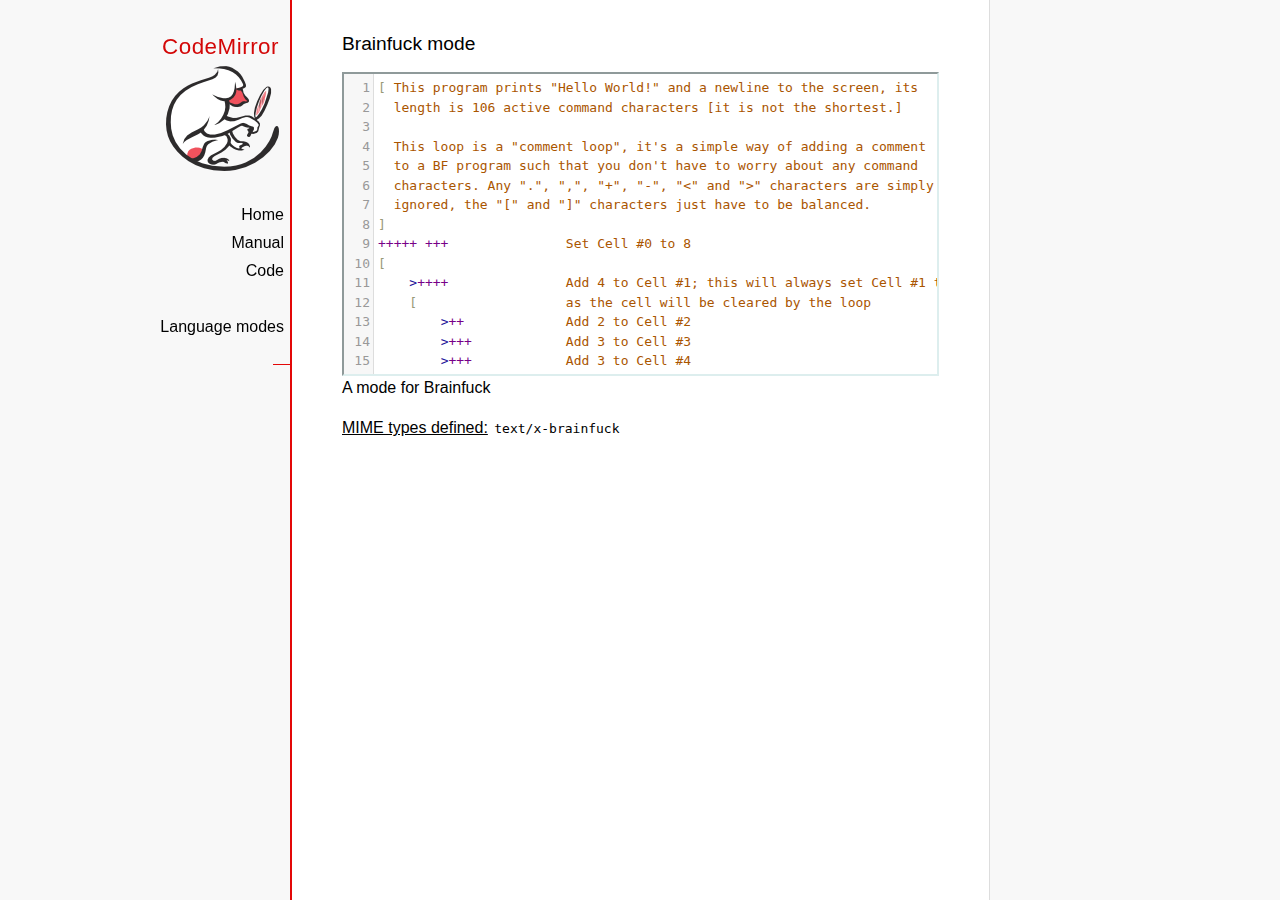
<file: codemirror/mode/brainfuck/index.html>
<!doctype html>

<title>CodeMirror: Brainfuck mode</title>
<meta charset="utf-8"/>
<link rel=stylesheet href="../../doc/docs.css">

<link rel="stylesheet" href="../../lib/codemirror.css">
<script src="../../lib/codemirror.js"></script>
<script src="../../addon/edit/matchbrackets.js"></script>
<script src="./brainfuck.js"></script>
<style>
	.CodeMirror { border: 2px inset #dee; }
    </style>
<div id=nav>
  <a href="https://codemirror.net"><h1>CodeMirror</h1><img id=logo src="../../doc/logo.png" alt=""></a>

  <ul>
    <li><a href="../../index.html">Home</a>
    <li><a href="../../doc/manual.html">Manual</a>
    <li><a href="https://github.com/codemirror/codemirror">Code</a>
  </ul>
  <ul>
    <li><a href="../index.html">Language modes</a>
    <li><a class=active href="#"></a>
  </ul>
</div>

<article>
<h2>Brainfuck mode</h2>
<form><textarea id="code" name="code">
[ This program prints "Hello World!" and a newline to the screen, its
  length is 106 active command characters [it is not the shortest.]

  This loop is a "comment loop", it's a simple way of adding a comment
  to a BF program such that you don't have to worry about any command
  characters. Any ".", ",", "+", "-", "&lt;" and "&gt;" characters are simply
  ignored, the "[" and "]" characters just have to be balanced.
]
+++++ +++               Set Cell #0 to 8
[
    &gt;++++               Add 4 to Cell #1; this will always set Cell #1 to 4
    [                   as the cell will be cleared by the loop
        &gt;++             Add 2 to Cell #2
        &gt;+++            Add 3 to Cell #3
        &gt;+++            Add 3 to Cell #4
        &gt;+              Add 1 to Cell #5
        &lt;&lt;&lt;&lt;-           Decrement the loop counter in Cell #1
    ]                   Loop till Cell #1 is zero; number of iterations is 4
    &gt;+                  Add 1 to Cell #2
    &gt;+                  Add 1 to Cell #3
    &gt;-                  Subtract 1 from Cell #4
    &gt;&gt;+                 Add 1 to Cell #6
    [&lt;]                 Move back to the first zero cell you find; this will
                        be Cell #1 which was cleared by the previous loop
    &lt;-                  Decrement the loop Counter in Cell #0
]                       Loop till Cell #0 is zero; number of iterations is 8

The result of this is:
Cell No :   0   1   2   3   4   5   6
Contents:   0   0  72 104  88  32   8
Pointer :   ^

&gt;&gt;.                     Cell #2 has value 72 which is 'H'
&gt;---.                   Subtract 3 from Cell #3 to get 101 which is 'e'
+++++++..+++.           Likewise for 'llo' from Cell #3
&gt;&gt;.                     Cell #5 is 32 for the space
&lt;-.                     Subtract 1 from Cell #4 for 87 to give a 'W'
&lt;.                      Cell #3 was set to 'o' from the end of 'Hello'
+++.------.--------.    Cell #3 for 'rl' and 'd'
&gt;&gt;+.                    Add 1 to Cell #5 gives us an exclamation point
&gt;++.                    And finally a newline from Cell #6
</textarea></form>

    <script>
      var editor = CodeMirror.fromTextArea(document.getElementById("code"), {
        lineNumbers: true,
        matchBrackets: true,
        mode: "text/x-brainfuck"
      });
    </script>

    <p>A mode for Brainfuck</p>

    <p><strong>MIME types defined:</strong> <code>text/x-brainfuck</code></p>
  </article>
</file>
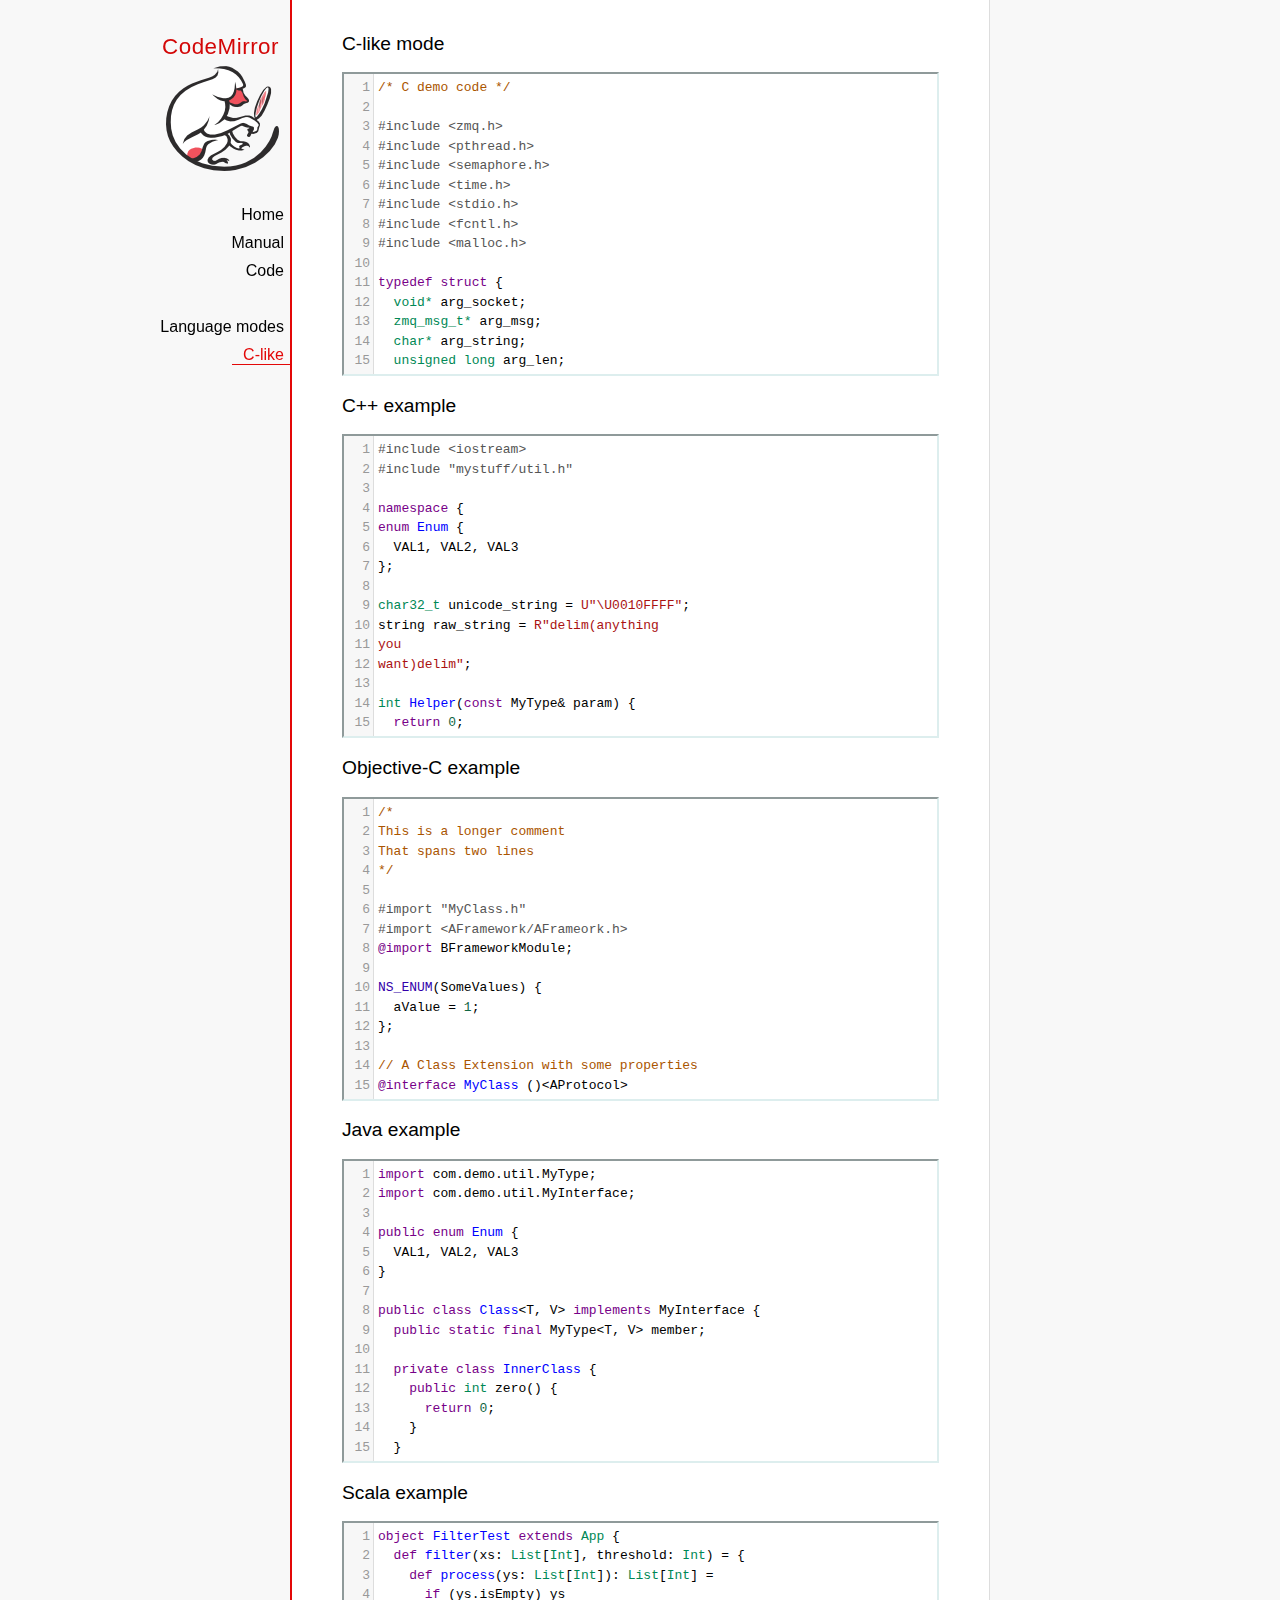
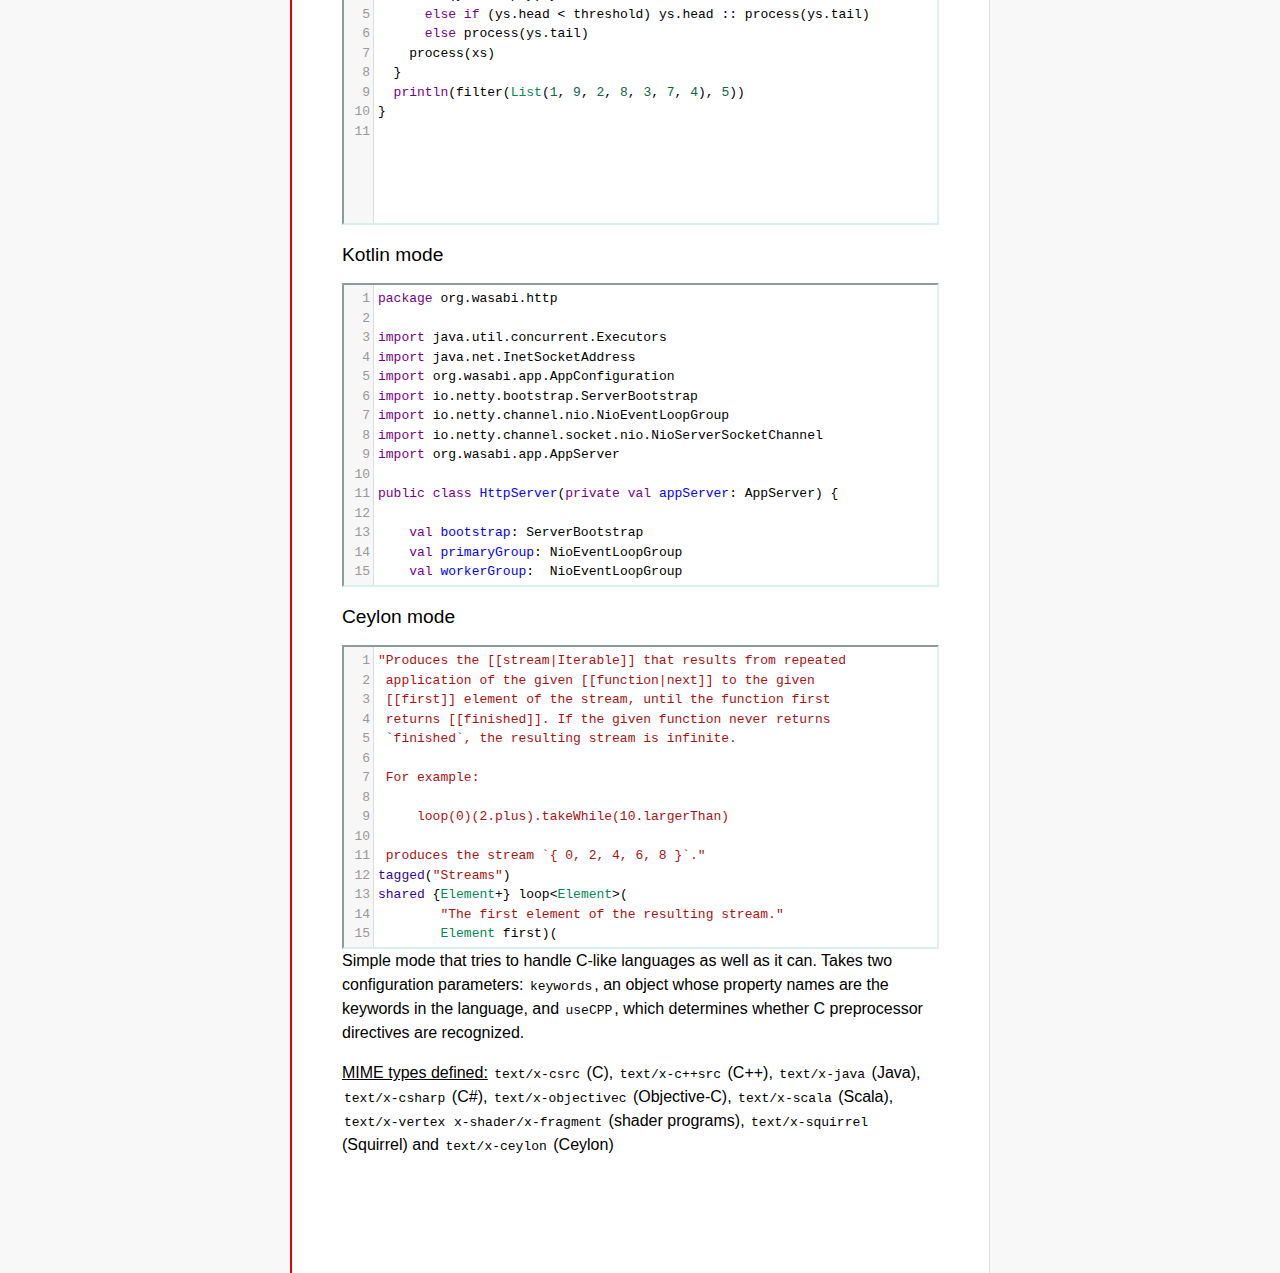
<file: codemirror/mode/clike/index.html>
<!doctype html>

<title>CodeMirror: C-like mode</title>
<meta charset="utf-8"/>
<link rel=stylesheet href="../../doc/docs.css">

<link rel="stylesheet" href="../../lib/codemirror.css">
<script src="../../lib/codemirror.js"></script>
<script src="../../addon/edit/matchbrackets.js"></script>
<link rel="stylesheet" href="../../addon/hint/show-hint.css">
<script src="../../addon/hint/show-hint.js"></script>
<script src="clike.js"></script>
<style>.CodeMirror {border: 2px inset #dee;}</style>
<div id=nav>
  <a href="https://codemirror.net"><h1>CodeMirror</h1><img id=logo src="../../doc/logo.png" alt=""></a>

  <ul>
    <li><a href="../../index.html">Home</a>
    <li><a href="../../doc/manual.html">Manual</a>
    <li><a href="https://github.com/codemirror/codemirror">Code</a>
  </ul>
  <ul>
    <li><a href="../index.html">Language modes</a>
    <li><a class=active href="#">C-like</a>
  </ul>
</div>

<article>
<h2>C-like mode</h2>

<div><textarea id="c-code">
/* C demo code */

#include <zmq.h>
#include <pthread.h>
#include <semaphore.h>
#include <time.h>
#include <stdio.h>
#include <fcntl.h>
#include <malloc.h>

typedef struct {
  void* arg_socket;
  zmq_msg_t* arg_msg;
  char* arg_string;
  unsigned long arg_len;
  int arg_int, arg_command;

  int signal_fd;
  int pad;
  void* context;
  sem_t sem;
} acl_zmq_context;

#define p(X) (context->arg_##X)

void* zmq_thread(void* context_pointer) {
  acl_zmq_context* context = (acl_zmq_context*)context_pointer;
  char ok = 'K', err = 'X';
  int res;

  while (1) {
    while ((res = sem_wait(&amp;context->sem)) == EINTR);
    if (res) {write(context->signal_fd, &amp;err, 1); goto cleanup;}
    switch(p(command)) {
    case 0: goto cleanup;
    case 1: p(socket) = zmq_socket(context->context, p(int)); break;
    case 2: p(int) = zmq_close(p(socket)); break;
    case 3: p(int) = zmq_bind(p(socket), p(string)); break;
    case 4: p(int) = zmq_connect(p(socket), p(string)); break;
    case 5: p(int) = zmq_getsockopt(p(socket), p(int), (void*)p(string), &amp;p(len)); break;
    case 6: p(int) = zmq_setsockopt(p(socket), p(int), (void*)p(string), p(len)); break;
    case 7: p(int) = zmq_send(p(socket), p(msg), p(int)); break;
    case 8: p(int) = zmq_recv(p(socket), p(msg), p(int)); break;
    case 9: p(int) = zmq_poll(p(socket), p(int), p(len)); break;
    }
    p(command) = errno;
    write(context->signal_fd, &amp;ok, 1);
  }
 cleanup:
  close(context->signal_fd);
  free(context_pointer);
  return 0;
}

void* zmq_thread_init(void* zmq_context, int signal_fd) {
  acl_zmq_context* context = malloc(sizeof(acl_zmq_context));
  pthread_t thread;

  context->context = zmq_context;
  context->signal_fd = signal_fd;
  sem_init(&amp;context->sem, 1, 0);
  pthread_create(&amp;thread, 0, &amp;zmq_thread, context);
  pthread_detach(thread);
  return context;
}
</textarea></div>

<h2>C++ example</h2>

<div><textarea id="cpp-code">
#include <iostream>
#include "mystuff/util.h"

namespace {
enum Enum {
  VAL1, VAL2, VAL3
};

char32_t unicode_string = U"\U0010FFFF";
string raw_string = R"delim(anything
you
want)delim";

int Helper(const MyType& param) {
  return 0;
}
} // namespace

class ForwardDec;

template <class T, class V>
class Class : public BaseClass {
  const MyType<T, V> member_;

 public:
  const MyType<T, V>& Method() const {
    return member_;
  }

  void Method2(MyType<T, V>* value);
}

template <class T, class V>
void Class::Method2(MyType<T, V>* value) {
  std::out << 1 >> method();
  value->Method3(member_);
  member_ = value;
}
</textarea></div>

<h2>Objective-C example</h2>

<div><textarea id="objectivec-code">
/*
This is a longer comment
That spans two lines
*/

#import "MyClass.h"
#import <AFramework/AFrameork.h>
@import BFrameworkModule;

NS_ENUM(SomeValues) {
  aValue = 1;
};

// A Class Extension with some properties
@interface MyClass ()<AProtocol>
@property(atomic, readwrite, assign) NSInteger anInt;
@property(nonatomic, strong, nullable) NSString *aString;
@end

@implementation YourAppDelegate

- (instancetype)initWithString:(NSString *)aStringVar {
  if ((self = [super init])) {
    aString = aStringVar;
  }
  return self;
}

- (BOOL)doSomething:(float)progress {
  NSString *myString = @"This is a ObjC string %f ";
  myString = [[NSString stringWithFormat:myString, progress] stringByAppendingString:self.aString];
  return myString.length > 100 ? NO : YES;
}

@end
</textarea></div>

<h2>Java example</h2>

<div><textarea id="java-code">
import com.demo.util.MyType;
import com.demo.util.MyInterface;

public enum Enum {
  VAL1, VAL2, VAL3
}

public class Class<T, V> implements MyInterface {
  public static final MyType<T, V> member;
  
  private class InnerClass {
    public int zero() {
      return 0;
    }
  }

  @Override
  public MyType method() {
    return member;
  }

  public void method2(MyType<T, V> value) {
    method();
    value.method3();
    member = value;
  }
}
</textarea></div>

<h2>Scala example</h2>

<div><textarea id="scala-code">
object FilterTest extends App {
  def filter(xs: List[Int], threshold: Int) = {
    def process(ys: List[Int]): List[Int] =
      if (ys.isEmpty) ys
      else if (ys.head < threshold) ys.head :: process(ys.tail)
      else process(ys.tail)
    process(xs)
  }
  println(filter(List(1, 9, 2, 8, 3, 7, 4), 5))
}
</textarea></div>

<h2>Kotlin mode</h2>

<div><textarea id="kotlin-code">
package org.wasabi.http

import java.util.concurrent.Executors
import java.net.InetSocketAddress
import org.wasabi.app.AppConfiguration
import io.netty.bootstrap.ServerBootstrap
import io.netty.channel.nio.NioEventLoopGroup
import io.netty.channel.socket.nio.NioServerSocketChannel
import org.wasabi.app.AppServer

public class HttpServer(private val appServer: AppServer) {

    val bootstrap: ServerBootstrap
    val primaryGroup: NioEventLoopGroup
    val workerGroup:  NioEventLoopGroup

    init {
        // Define worker groups
        primaryGroup = NioEventLoopGroup()
        workerGroup = NioEventLoopGroup()

        // Initialize bootstrap of server
        bootstrap = ServerBootstrap()

        bootstrap.group(primaryGroup, workerGroup)
        bootstrap.channel(javaClass<NioServerSocketChannel>())
        bootstrap.childHandler(NettyPipelineInitializer(appServer))
    }

    public fun start(wait: Boolean = true) {
        val channel = bootstrap.bind(appServer.configuration.port)?.sync()?.channel()

        if (wait) {
            channel?.closeFuture()?.sync()
        }
    }

    public fun stop() {
        // Shutdown all event loops
        primaryGroup.shutdownGracefully()
        workerGroup.shutdownGracefully()

        // Wait till all threads are terminated
        primaryGroup.terminationFuture().sync()
        workerGroup.terminationFuture().sync()
    }
}
</textarea></div>

<h2>Ceylon mode</h2>

<div><textarea id="ceylon-code">
"Produces the [[stream|Iterable]] that results from repeated
 application of the given [[function|next]] to the given
 [[first]] element of the stream, until the function first
 returns [[finished]]. If the given function never returns 
 `finished`, the resulting stream is infinite.

 For example:

     loop(0)(2.plus).takeWhile(10.largerThan)

 produces the stream `{ 0, 2, 4, 6, 8 }`."
tagged("Streams")
shared {Element+} loop&lt;Element&gt;(
        "The first element of the resulting stream."
        Element first)(
        "The function that produces the next element of the
         stream, given the current element. The function may
         return [[finished]] to indicate the end of the 
         stream."
        Element|Finished next(Element element))
    =&gt; let (start = first)
    object satisfies {Element+} {
        first =&gt; start;
        empty =&gt; false;
        function nextElement(Element element)
                =&gt; next(element);
        iterator()
                =&gt; object satisfies Iterator&lt;Element&gt; {
            variable Element|Finished current = start;
            shared actual Element|Finished next() {
                if (!is Finished result = current) {
                    current = nextElement(result);
                    return result;
                }
                else {
                    return finished;
                }
            }
        };
    };
</textarea></div>

    <script>
      var cEditor = CodeMirror.fromTextArea(document.getElementById("c-code"), {
        lineNumbers: true,
        matchBrackets: true,
        mode: "text/x-csrc"
      });
      var cppEditor = CodeMirror.fromTextArea(document.getElementById("cpp-code"), {
        lineNumbers: true,
        matchBrackets: true,
        mode: "text/x-c++src"
      });
      var javaEditor = CodeMirror.fromTextArea(document.getElementById("java-code"), {
        lineNumbers: true,
        matchBrackets: true,
        mode: "text/x-java"
      });
      var objectivecEditor = CodeMirror.fromTextArea(document.getElementById("objectivec-code"), {
        lineNumbers: true,
        matchBrackets: true,
        mode: "text/x-objectivec"
      });
      var scalaEditor = CodeMirror.fromTextArea(document.getElementById("scala-code"), {
        lineNumbers: true,
        matchBrackets: true,
        mode: "text/x-scala"
      });
      var kotlinEditor = CodeMirror.fromTextArea(document.getElementById("kotlin-code"), {
          lineNumbers: true,
          matchBrackets: true,
          mode: "text/x-kotlin"
      });
      var ceylonEditor = CodeMirror.fromTextArea(document.getElementById("ceylon-code"), {
          lineNumbers: true,
          matchBrackets: true,
          mode: "text/x-ceylon"
      });
      var mac = CodeMirror.keyMap.default == CodeMirror.keyMap.macDefault;
      CodeMirror.keyMap.default[(mac ? "Cmd" : "Ctrl") + "-Space"] = "autocomplete";
    </script>

    <p>Simple mode that tries to handle C-like languages as well as it
    can. Takes two configuration parameters: <code>keywords</code>, an
    object whose property names are the keywords in the language,
    and <code>useCPP</code>, which determines whether C preprocessor
    directives are recognized.</p>

    <p><strong>MIME types defined:</strong> <code>text/x-csrc</code>
    (C), <code>text/x-c++src</code> (C++), <code>text/x-java</code>
    (Java), <code>text/x-csharp</code> (C#),
    <code>text/x-objectivec</code> (Objective-C),
    <code>text/x-scala</code> (Scala), <code>text/x-vertex</code>
    <code>x-shader/x-fragment</code> (shader programs),
    <code>text/x-squirrel</code> (Squirrel) and
    <code>text/x-ceylon</code> (Ceylon)</p>
</article>
</file>
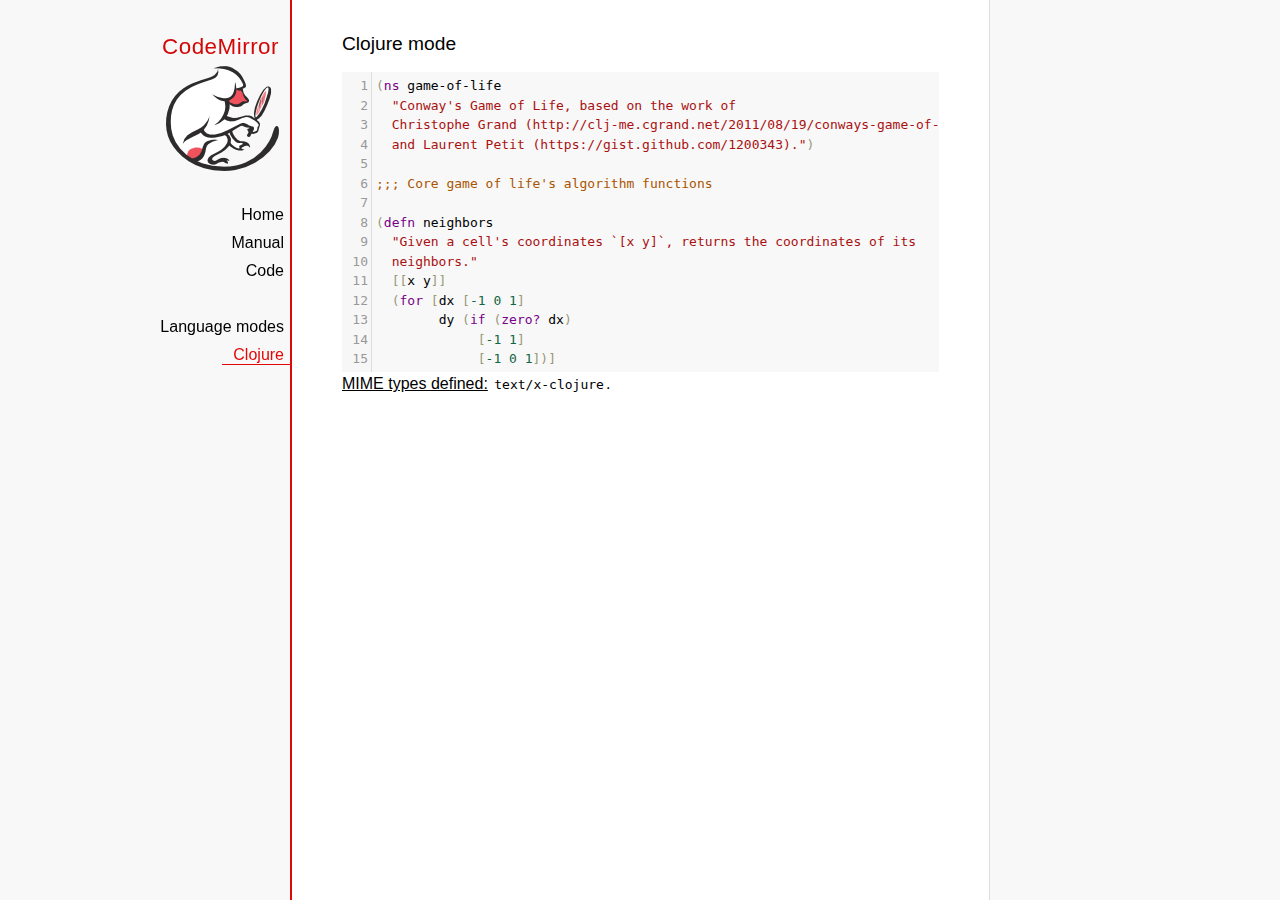
<file: codemirror/mode/clojure/index.html>
<!doctype html>

<title>CodeMirror: Clojure mode</title>
<meta charset="utf-8"/>
<link rel=stylesheet href="../../doc/docs.css">

<link rel="stylesheet" href="../../lib/codemirror.css">
<script src="../../lib/codemirror.js"></script>
<script src="../../addon/edit/closebrackets.js"></script>
<script src="../../addon/edit/matchbrackets.js"></script>
<script src="clojure.js"></script>
<style>.CodeMirror {background: #f8f8f8;}</style>
<div id=nav>
  <a href="https://codemirror.net"><h1>CodeMirror</h1><img id=logo src="../../doc/logo.png" alt=""></a>

  <ul>
    <li><a href="../../index.html">Home</a>
    <li><a href="../../doc/manual.html">Manual</a>
    <li><a href="https://github.com/codemirror/codemirror">Code</a>
  </ul>
  <ul>
    <li><a href="../index.html">Language modes</a>
    <li><a class=active href="#">Clojure</a>
  </ul>
</div>

<article>
<h2>Clojure mode</h2>
<form><textarea id="code" name="code">
(ns game-of-life
  "Conway's Game of Life, based on the work of
  Christophe Grand (http://clj-me.cgrand.net/2011/08/19/conways-game-of-life)
  and Laurent Petit (https://gist.github.com/1200343).")

;;; Core game of life's algorithm functions

(defn neighbors
  "Given a cell's coordinates `[x y]`, returns the coordinates of its
  neighbors."
  [[x y]]
  (for [dx [-1 0 1]
        dy (if (zero? dx)
             [-1 1]
             [-1 0 1])]
    [(+ dx x) (+ dy y)]))

(defn step
  "Given a set of living `cells`, computes the new set of living cells."
  [cells]
  (set (for [[cell n] (frequencies (mapcat neighbors cells))
             :when (or (= n 3)
                       (and (= n 2)
                            (cells cell)))]
         cell)))

;;; Utility methods for displaying game on a text terminal

(defn print-grid
  "Prints a `grid` of `w` columns and `h` rows, on *out*, representing a
  step in the game."
  [grid w h]
  (doseq [x (range (inc w))
          y (range (inc h))]
    (when (= y 0) (println))
    (print (if (grid [x y])
             "[X]"
             " . "))))

(defn print-grids
  "Prints a sequence of `grids` of `w` columns and `h` rows on *out*,
  representing several steps."
  [grids w h]
  (doseq [grid grids]
    (print-grid grid w h)
    (println)))

;;; Launches an example grid

(def grid
  "`grid` represents the initial set of living cells"
  #{[2 1] [2 2] [2 3]})

(print-grids (take 3 (iterate step grid)) 5 5)</textarea></form>
    <script>
      var editor = CodeMirror.fromTextArea(document.getElementById("code"), {
          autoCloseBrackets: true,
          lineNumbers: true,
          matchBrackets: true,
          mode: 'text/x-clojure'
      });
    </script>

    <p><strong>MIME types defined:</strong> <code>text/x-clojure</code>.</p>

  </article>
</file>
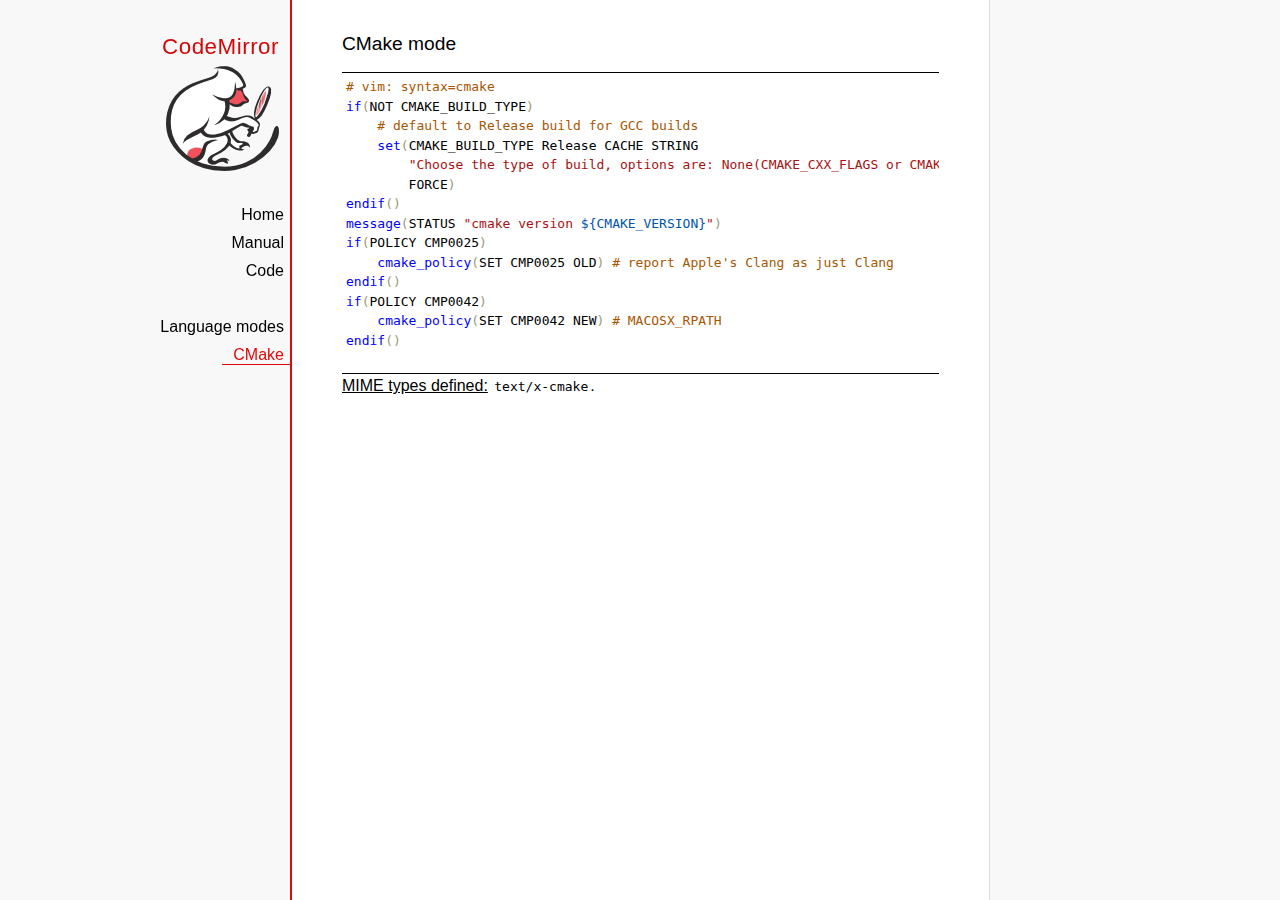
<file: codemirror/mode/cmake/index.html>
<!doctype html>

<title>CodeMirror: CMake mode</title>
<meta charset="utf-8"/>
<link rel=stylesheet href="../../doc/docs.css">

<link rel="stylesheet" href="../../lib/codemirror.css">
<script src="../../lib/codemirror.js"></script>
<script src="../../addon/edit/matchbrackets.js"></script>
<script src="cmake.js"></script>
<style>
      .CodeMirror {border-top: 1px solid black; border-bottom: 1px solid black;}
      .cm-s-default span.cm-arrow { color: red; }
    </style>
<div id=nav>
  <a href="https://codemirror.net"><h1>CodeMirror</h1><img id=logo src="../../doc/logo.png" alt=""></a>

  <ul>
    <li><a href="../../index.html">Home</a>
    <li><a href="../../doc/manual.html">Manual</a>
    <li><a href="https://github.com/codemirror/codemirror">Code</a>
  </ul>
  <ul>
    <li><a href="../index.html">Language modes</a>
    <li><a class=active href="#">CMake</a>
  </ul>
</div>

<article>
<h2>CMake mode</h2>
<form><textarea id="code" name="code">
# vim: syntax=cmake
if(NOT CMAKE_BUILD_TYPE)
    # default to Release build for GCC builds
    set(CMAKE_BUILD_TYPE Release CACHE STRING
        "Choose the type of build, options are: None(CMAKE_CXX_FLAGS or CMAKE_C_FLAGS used) Debug Release RelWithDebInfo MinSizeRel."
        FORCE)
endif()
message(STATUS "cmake version ${CMAKE_VERSION}")
if(POLICY CMP0025)
    cmake_policy(SET CMP0025 OLD) # report Apple's Clang as just Clang
endif()
if(POLICY CMP0042)
    cmake_policy(SET CMP0042 NEW) # MACOSX_RPATH
endif()

project (x265)
cmake_minimum_required (VERSION 2.8.8) # OBJECT libraries require 2.8.8
include(CheckIncludeFiles)
include(CheckFunctionExists)
include(CheckSymbolExists)
include(CheckCXXCompilerFlag)

# X265_BUILD must be incremented each time the public API is changed
set(X265_BUILD 48)
configure_file("${PROJECT_SOURCE_DIR}/x265.def.in"
               "${PROJECT_BINARY_DIR}/x265.def")
configure_file("${PROJECT_SOURCE_DIR}/x265_config.h.in"
               "${PROJECT_BINARY_DIR}/x265_config.h")

SET(CMAKE_MODULE_PATH "${PROJECT_SOURCE_DIR}/cmake" "${CMAKE_MODULE_PATH}")

# System architecture detection
string(TOLOWER "${CMAKE_SYSTEM_PROCESSOR}" SYSPROC)
set(X86_ALIASES x86 i386 i686 x86_64 amd64)
list(FIND X86_ALIASES "${SYSPROC}" X86MATCH)
if("${SYSPROC}" STREQUAL "" OR X86MATCH GREATER "-1")
    message(STATUS "Detected x86 target processor")
    set(X86 1)
    add_definitions(-DX265_ARCH_X86=1)
    if("${CMAKE_SIZEOF_VOID_P}" MATCHES 8)
        set(X64 1)
        add_definitions(-DX86_64=1)
    endif()
elseif(${SYSPROC} STREQUAL "armv6l")
    message(STATUS "Detected ARM target processor")
    set(ARM 1)
    add_definitions(-DX265_ARCH_ARM=1 -DHAVE_ARMV6=1)
else()
    message(STATUS "CMAKE_SYSTEM_PROCESSOR value `${CMAKE_SYSTEM_PROCESSOR}` is unknown")
    message(STATUS "Please add this value near ${CMAKE_CURRENT_LIST_FILE}:${CMAKE_CURRENT_LIST_LINE}")
endif()

if(UNIX)
    list(APPEND PLATFORM_LIBS pthread)
    find_library(LIBRT rt)
    if(LIBRT)
        list(APPEND PLATFORM_LIBS rt)
    endif()
    find_package(Numa)
    if(NUMA_FOUND)
        list(APPEND CMAKE_REQUIRED_LIBRARIES ${NUMA_LIBRARY})
        check_symbol_exists(numa_node_of_cpu numa.h NUMA_V2)
        if(NUMA_V2)
            add_definitions(-DHAVE_LIBNUMA)
            message(STATUS "libnuma found, building with support for NUMA nodes")
            list(APPEND PLATFORM_LIBS ${NUMA_LIBRARY})
            link_directories(${NUMA_LIBRARY_DIR})
            include_directories(${NUMA_INCLUDE_DIR})
        endif()
    endif()
    mark_as_advanced(LIBRT NUMA_FOUND)
endif(UNIX)

if(X64 AND NOT WIN32)
    option(ENABLE_PIC "Enable Position Independent Code" ON)
else()
    option(ENABLE_PIC "Enable Position Independent Code" OFF)
endif(X64 AND NOT WIN32)

# Compiler detection
if(CMAKE_GENERATOR STREQUAL "Xcode")
  set(XCODE 1)
endif()
if (APPLE)
  add_definitions(-DMACOS)
endif()
</textarea></form>
    <script>
      var editor = CodeMirror.fromTextArea(document.getElementById("code"), {
        mode: "text/x-cmake",
        matchBrackets: true,
        indentUnit: 4
      });
    </script>

    <p><strong>MIME types defined:</strong> <code>text/x-cmake</code>.</p>

  </article>
</file>
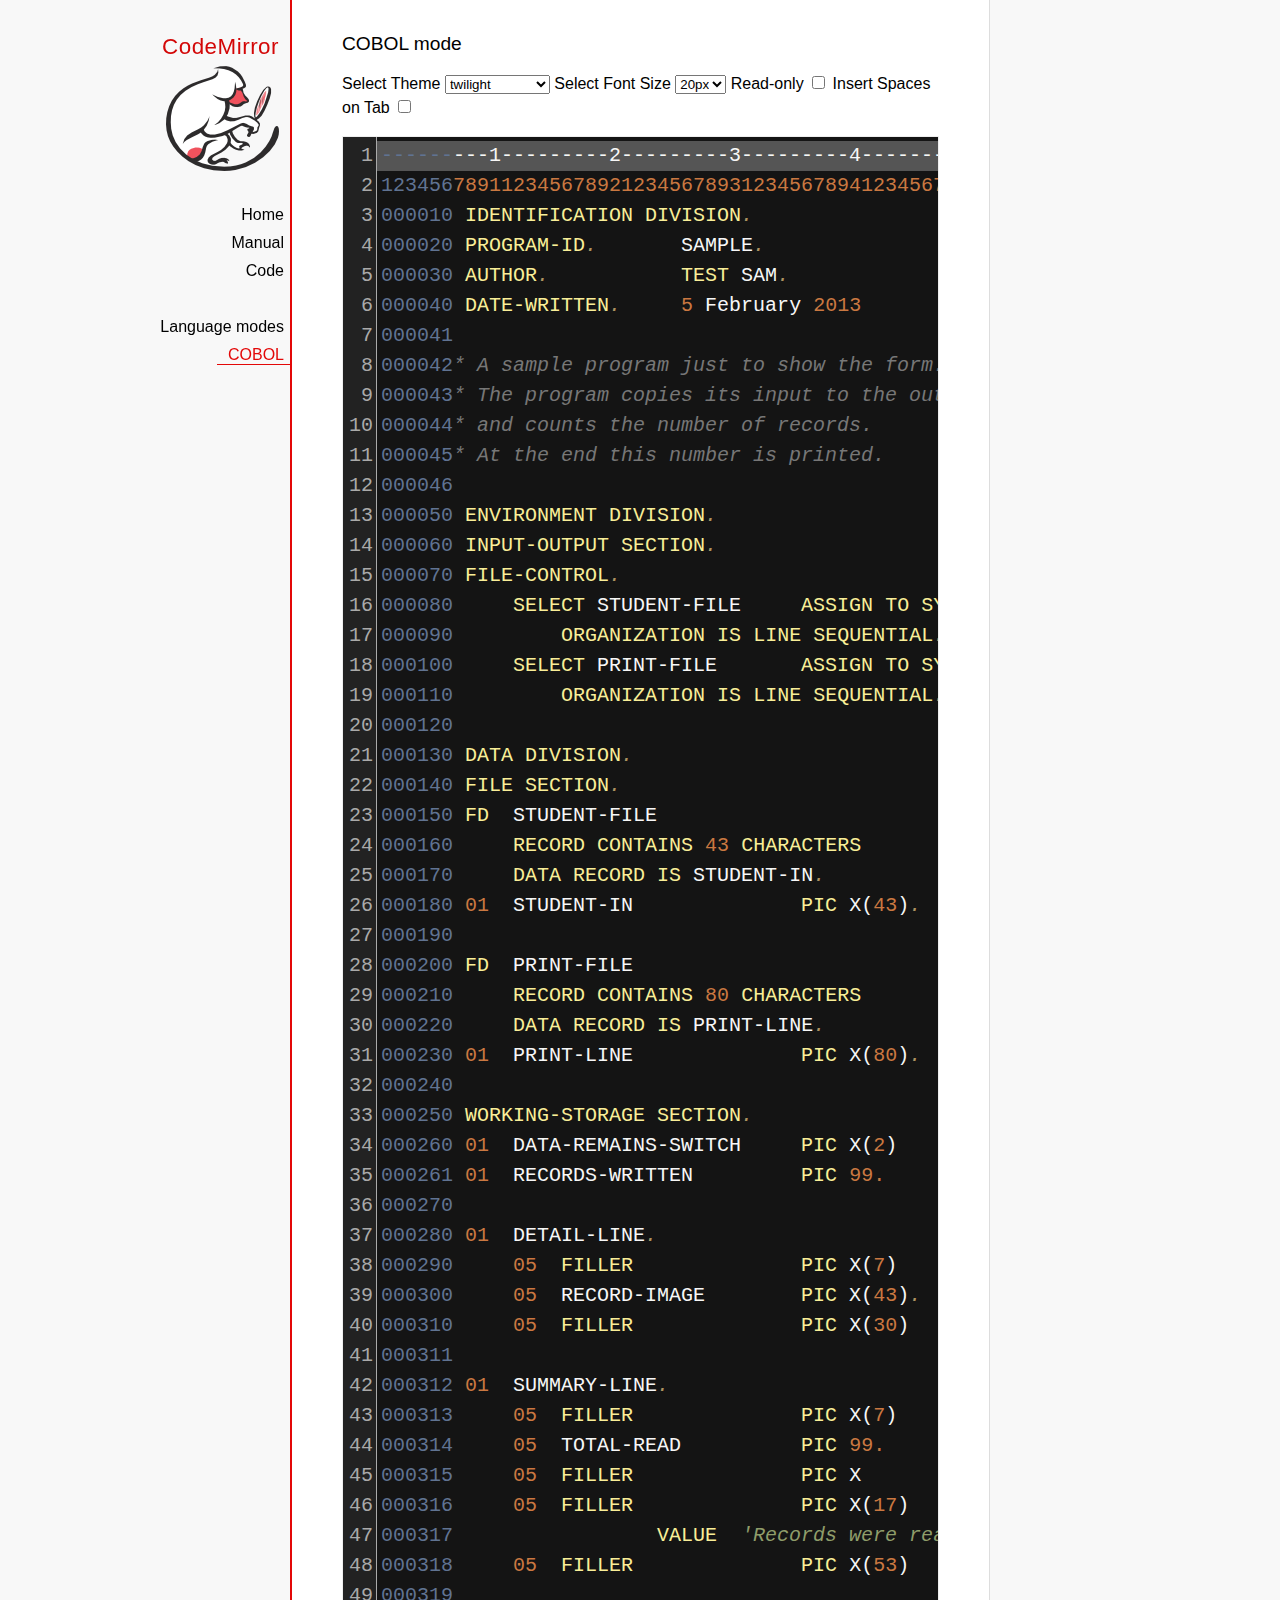
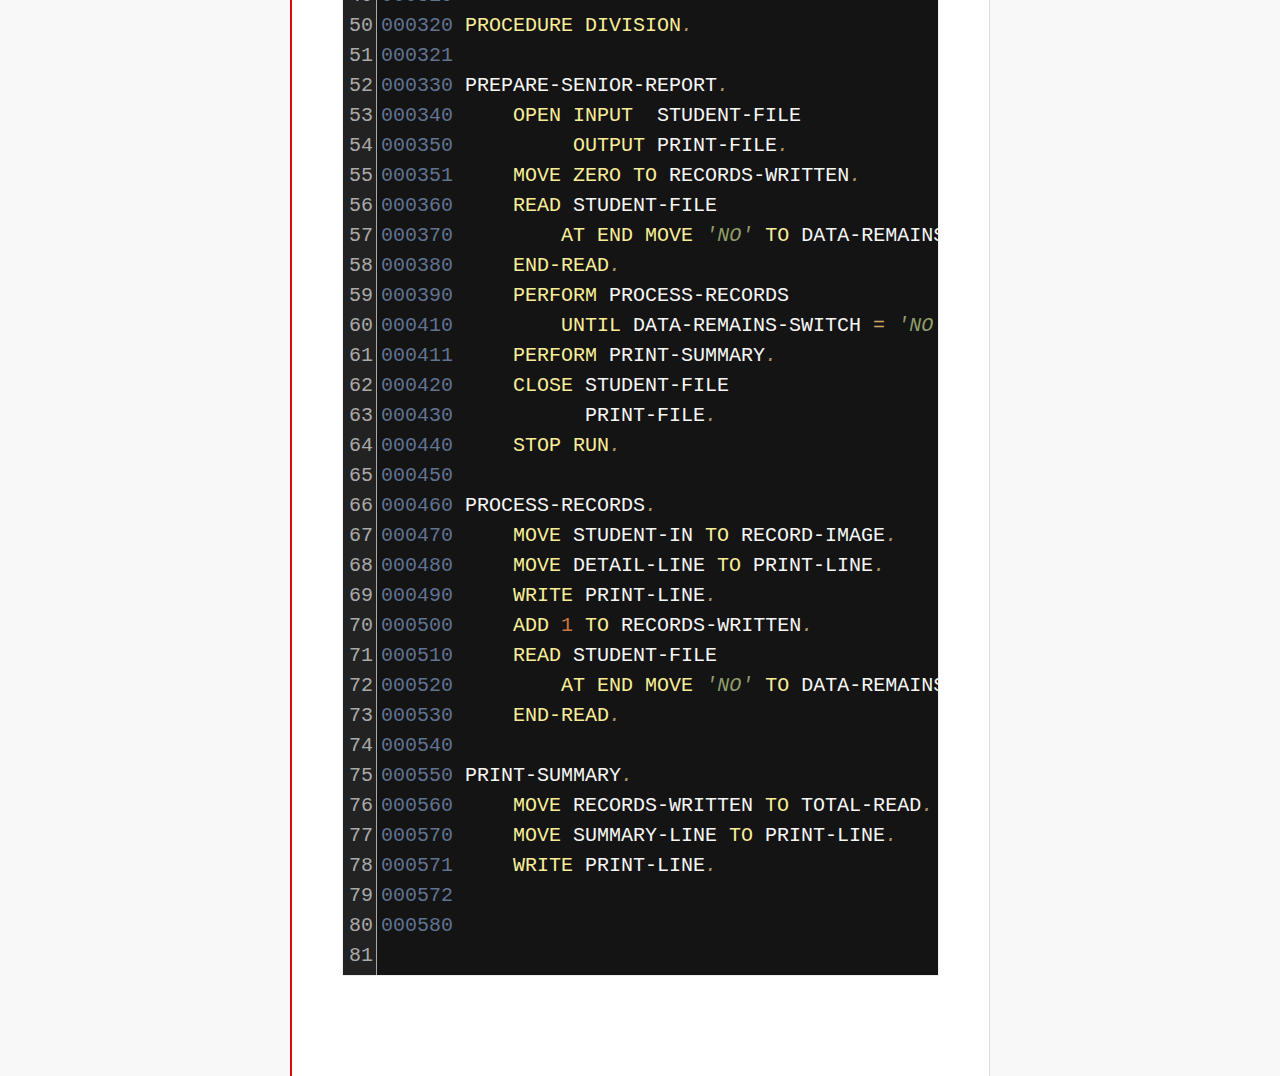
<file: codemirror/mode/cobol/index.html>
<!doctype html>

<title>CodeMirror: COBOL mode</title>
<meta charset="utf-8"/>
<link rel=stylesheet href="../../doc/docs.css">

<link rel="stylesheet" href="../../lib/codemirror.css">
<link rel="stylesheet" href="../../theme/neat.css">
<link rel="stylesheet" href="../../theme/elegant.css">
<link rel="stylesheet" href="../../theme/erlang-dark.css">
<link rel="stylesheet" href="../../theme/night.css">
<link rel="stylesheet" href="../../theme/monokai.css">
<link rel="stylesheet" href="../../theme/cobalt.css">
<link rel="stylesheet" href="../../theme/eclipse.css">
<link rel="stylesheet" href="../../theme/rubyblue.css">
<link rel="stylesheet" href="../../theme/lesser-dark.css">
<link rel="stylesheet" href="../../theme/xq-dark.css">
<link rel="stylesheet" href="../../theme/xq-light.css">
<link rel="stylesheet" href="../../theme/ambiance.css">
<link rel="stylesheet" href="../../theme/blackboard.css">
<link rel="stylesheet" href="../../theme/vibrant-ink.css">
<link rel="stylesheet" href="../../theme/solarized.css">
<link rel="stylesheet" href="../../theme/twilight.css">
<link rel="stylesheet" href="../../theme/midnight.css">
<link rel="stylesheet" href="../../addon/dialog/dialog.css">
<script src="../../lib/codemirror.js"></script>
<script src="../../addon/edit/matchbrackets.js"></script>
<script src="cobol.js"></script>
<script src="../../addon/selection/active-line.js"></script>
<script src="../../addon/search/search.js"></script>
<script src="../../addon/dialog/dialog.js"></script>
<script src="../../addon/search/searchcursor.js"></script>
<style>
        .CodeMirror {
          border: 1px solid #eee;
          font-size : 20px;
          height : auto !important;
        }
        .CodeMirror-activeline-background {background: #555555 !important;}
    </style>
<div id=nav>
  <a href="https://codemirror.net"><h1>CodeMirror</h1><img id=logo src="../../doc/logo.png" alt=""></a>

  <ul>
    <li><a href="../../index.html">Home</a>
    <li><a href="../../doc/manual.html">Manual</a>
    <li><a href="https://github.com/codemirror/codemirror">Code</a>
  </ul>
  <ul>
    <li><a href="../index.html">Language modes</a>
    <li><a class=active href="#">COBOL</a>
  </ul>
</div>

<article>
<h2>COBOL mode</h2>

    <p> Select Theme <select onchange="selectTheme()" id="selectTheme">
        <option>default</option>
        <option>ambiance</option>
        <option>blackboard</option>
        <option>cobalt</option>
        <option>eclipse</option>
        <option>elegant</option>
        <option>erlang-dark</option>
        <option>lesser-dark</option>
        <option>midnight</option>
        <option>monokai</option>
        <option>neat</option>
        <option>night</option>
        <option>rubyblue</option>
        <option>solarized dark</option>
        <option>solarized light</option>
        <option selected>twilight</option>
        <option>vibrant-ink</option>
        <option>xq-dark</option>
        <option>xq-light</option>
    </select>    Select Font Size <select onchange="selectFontsize()" id="selectFontSize">
          <option value="13px">13px</option>
          <option value="14px">14px</option>
          <option value="16px">16px</option>
          <option value="18px">18px</option>
          <option value="20px" selected="selected">20px</option>
          <option value="24px">24px</option>
          <option value="26px">26px</option>
          <option value="28px">28px</option>
          <option value="30px">30px</option>
          <option value="32px">32px</option>
          <option value="34px">34px</option>
          <option value="36px">36px</option>
        </select>
<label for="checkBoxReadOnly">Read-only</label>
<input type="checkbox" id="checkBoxReadOnly" onchange="selectReadOnly()">
<label for="id_tabToIndentSpace">Insert Spaces on Tab</label>
<input type="checkbox" id="id_tabToIndentSpace" onchange="tabToIndentSpace()">
</p>
<textarea id="code" name="code">
---------1---------2---------3---------4---------5---------6---------7---------8
12345678911234567892123456789312345678941234567895123456789612345678971234567898
000010 IDENTIFICATION DIVISION.                                        MODTGHERE
000020 PROGRAM-ID.       SAMPLE.
000030 AUTHOR.           TEST SAM. 
000040 DATE-WRITTEN.     5 February 2013
000041
000042* A sample program just to show the form.
000043* The program copies its input to the output,
000044* and counts the number of records.
000045* At the end this number is printed.
000046
000050 ENVIRONMENT DIVISION.
000060 INPUT-OUTPUT SECTION.
000070 FILE-CONTROL.
000080     SELECT STUDENT-FILE     ASSIGN TO SYSIN
000090         ORGANIZATION IS LINE SEQUENTIAL.
000100     SELECT PRINT-FILE       ASSIGN TO SYSOUT
000110         ORGANIZATION IS LINE SEQUENTIAL.
000120
000130 DATA DIVISION.
000140 FILE SECTION.
000150 FD  STUDENT-FILE
000160     RECORD CONTAINS 43 CHARACTERS
000170     DATA RECORD IS STUDENT-IN.
000180 01  STUDENT-IN              PIC X(43).
000190
000200 FD  PRINT-FILE
000210     RECORD CONTAINS 80 CHARACTERS
000220     DATA RECORD IS PRINT-LINE.
000230 01  PRINT-LINE              PIC X(80).
000240
000250 WORKING-STORAGE SECTION.
000260 01  DATA-REMAINS-SWITCH     PIC X(2)      VALUE SPACES.
000261 01  RECORDS-WRITTEN         PIC 99.
000270
000280 01  DETAIL-LINE.
000290     05  FILLER              PIC X(7)      VALUE SPACES.
000300     05  RECORD-IMAGE        PIC X(43).
000310     05  FILLER              PIC X(30)     VALUE SPACES.
000311 
000312 01  SUMMARY-LINE.
000313     05  FILLER              PIC X(7)      VALUE SPACES.
000314     05  TOTAL-READ          PIC 99.
000315     05  FILLER              PIC X         VALUE SPACE.
000316     05  FILLER              PIC X(17)     
000317                 VALUE  'Records were read'.
000318     05  FILLER              PIC X(53)     VALUE SPACES.
000319
000320 PROCEDURE DIVISION.
000321
000330 PREPARE-SENIOR-REPORT.
000340     OPEN INPUT  STUDENT-FILE
000350          OUTPUT PRINT-FILE.
000351     MOVE ZERO TO RECORDS-WRITTEN.
000360     READ STUDENT-FILE
000370         AT END MOVE 'NO' TO DATA-REMAINS-SWITCH
000380     END-READ.
000390     PERFORM PROCESS-RECORDS
000410         UNTIL DATA-REMAINS-SWITCH = 'NO'.
000411     PERFORM PRINT-SUMMARY.
000420     CLOSE STUDENT-FILE
000430           PRINT-FILE.
000440     STOP RUN.
000450
000460 PROCESS-RECORDS.
000470     MOVE STUDENT-IN TO RECORD-IMAGE.
000480     MOVE DETAIL-LINE TO PRINT-LINE.
000490     WRITE PRINT-LINE.
000500     ADD 1 TO RECORDS-WRITTEN.
000510     READ STUDENT-FILE
000520         AT END MOVE 'NO' TO DATA-REMAINS-SWITCH
000530     END-READ. 
000540
000550 PRINT-SUMMARY.
000560     MOVE RECORDS-WRITTEN TO TOTAL-READ.
000570     MOVE SUMMARY-LINE TO PRINT-LINE.
000571     WRITE PRINT-LINE. 
000572
000580
</textarea>
    <script>
      var editor = CodeMirror.fromTextArea(document.getElementById("code"), {
        lineNumbers: true,
        matchBrackets: true,
        mode: "text/x-cobol",
        theme : "twilight",
        styleActiveLine: true,
        showCursorWhenSelecting : true,  
      });
      function selectTheme() {
        var themeInput = document.getElementById("selectTheme");
        var theme = themeInput.options[themeInput.selectedIndex].innerHTML;
        editor.setOption("theme", theme);
      }
      function selectFontsize() {
        var fontSizeInput = document.getElementById("selectFontSize");
        var fontSize = fontSizeInput.options[fontSizeInput.selectedIndex].innerHTML;
        editor.getWrapperElement().style.fontSize = fontSize;
        editor.refresh();
      }
      function selectReadOnly() {
        editor.setOption("readOnly", document.getElementById("checkBoxReadOnly").checked);
      }
      function tabToIndentSpace() {
        if (document.getElementById("id_tabToIndentSpace").checked) {
            editor.setOption("extraKeys", {Tab: function(cm) { cm.replaceSelection("    ", "end"); }});
        } else {
            editor.setOption("extraKeys", {Tab: function(cm) { cm.replaceSelection("    ", "end"); }});
        }
      }
    </script>
  </article>
</file>
<file: codemirror/lib/codemirror.css>
/* BASICS */

.CodeMirror {
  /* Set height, width, borders, and global font properties here */
  font-family: monospace;
  height: 300px;
  color: black;
  direction: ltr;
}

/* PADDING */

.CodeMirror-lines {
  padding: 4px 0; /* Vertical padding around content */
}
.CodeMirror pre.CodeMirror-line,
.CodeMirror pre.CodeMirror-line-like {
  padding: 0 4px; /* Horizontal padding of content */
}

.CodeMirror-scrollbar-filler, .CodeMirror-gutter-filler {
  background-color: white; /* The little square between H and V scrollbars */
}

/* GUTTER */

.CodeMirror-gutters {
  border-right: 1px solid #ddd;
  background-color: #f7f7f7;
  white-space: nowrap;
}
.CodeMirror-linenumbers {}
.CodeMirror-linenumber {
  padding: 0 3px 0 5px;
  min-width: 20px;
  text-align: right;
  color: #999;
  white-space: nowrap;
}

.CodeMirror-guttermarker { color: black; }
.CodeMirror-guttermarker-subtle { color: #999; }

/* CURSOR */

.CodeMirror-cursor {
  border-left: 1px solid black;
  border-right: none;
  width: 0;
}
/* Shown when moving in bi-directional text */
.CodeMirror div.CodeMirror-secondarycursor {
  border-left: 1px solid silver;
}
.cm-fat-cursor .CodeMirror-cursor {
  width: auto;
  border: 0 !important;
  background: #7e7;
}
.cm-fat-cursor div.CodeMirror-cursors {
  z-index: 1;
}
.cm-fat-cursor-mark {
  background-color: rgba(20, 255, 20, 0.5);
  -webkit-animation: blink 1.06s steps(1) infinite;
  -moz-animation: blink 1.06s steps(1) infinite;
  animation: blink 1.06s steps(1) infinite;
}
.cm-animate-fat-cursor {
  width: auto;
  border: 0;
  -webkit-animation: blink 1.06s steps(1) infinite;
  -moz-animation: blink 1.06s steps(1) infinite;
  animation: blink 1.06s steps(1) infinite;
  background-color: #7e7;
}
@-moz-keyframes blink {
  0% {}
  50% { background-color: transparent; }
  100% {}
}
@-webkit-keyframes blink {
  0% {}
  50% { background-color: transparent; }
  100% {}
}
@keyframes blink {
  0% {}
  50% { background-color: transparent; }
  100% {}
}

/* Can style cursor different in overwrite (non-insert) mode */
.CodeMirror-overwrite .CodeMirror-cursor {}

.cm-tab { display: inline-block; text-decoration: inherit; }

.CodeMirror-rulers {
  position: absolute;
  left: 0; right: 0; top: -50px; bottom: 0;
  overflow: hidden;
}
.CodeMirror-ruler {
  border-left: 1px solid #ccc;
  top: 0; bottom: 0;
  position: absolute;
}

/* DEFAULT THEME */

.cm-s-default .cm-header {color: blue;}
.cm-s-default .cm-quote {color: #090;}
.cm-negative {color: #d44;}
.cm-positive {color: #292;}
.cm-header, .cm-strong {font-weight: bold;}
.cm-em {font-style: italic;}
.cm-link {text-decoration: underline;}
.cm-strikethrough {text-decoration: line-through;}

.cm-s-default .cm-keyword {color: #708;}
.cm-s-default .cm-atom {color: #219;}
.cm-s-default .cm-number {color: #164;}
.cm-s-default .cm-def {color: #00f;}
.cm-s-default .cm-variable,
.cm-s-default .cm-punctuation,
.cm-s-default .cm-property,
.cm-s-default .cm-operator {}
.cm-s-default .cm-variable-2 {color: #05a;}
.cm-s-default .cm-variable-3, .cm-s-default .cm-type {color: #085;}
.cm-s-default .cm-comment {color: #a50;}
.cm-s-default .cm-string {color: #a11;}
.cm-s-default .cm-string-2 {color: #f50;}
.cm-s-default .cm-meta {color: #555;}
.cm-s-default .cm-qualifier {color: #555;}
.cm-s-default .cm-builtin {color: #30a;}
.cm-s-default .cm-bracket {color: #997;}
.cm-s-default .cm-tag {color: #170;}
.cm-s-default .cm-attribute {color: #00c;}
.cm-s-default .cm-hr {color: #999;}
.cm-s-default .cm-link {color: #00c;}

.cm-s-default .cm-error {color: #f00;}
.cm-invalidchar {color: #f00;}

.CodeMirror-composing { border-bottom: 2px solid; }

/* Default styles for common addons */

div.CodeMirror span.CodeMirror-matchingbracket {color: #0b0;}
div.CodeMirror span.CodeMirror-nonmatchingbracket {color: #a22;}
.CodeMirror-matchingtag { background: rgba(255, 150, 0, .3); }
.CodeMirror-activeline-background {background: #e8f2ff;}

/* STOP */

/* The rest of this file contains styles related to the mechanics of
   the editor. You probably shouldn't touch them. */

.CodeMirror {
  position: relative;
  overflow: hidden;
  background: white;
}

.CodeMirror-scroll {
  overflow: scroll !important; /* Things will break if this is overridden */
  /* 30px is the magic margin used to hide the element's real scrollbars */
  /* See overflow: hidden in .CodeMirror */
  margin-bottom: -30px; margin-right: -30px;
  padding-bottom: 30px;
  height: 100%;
  outline: none; /* Prevent dragging from highlighting the element */
  position: relative;
}
.CodeMirror-sizer {
  position: relative;
  border-right: 30px solid transparent;
}

/* The fake, visible scrollbars. Used to force redraw during scrolling
   before actual scrolling happens, thus preventing shaking and
   flickering artifacts. */
.CodeMirror-vscrollbar, .CodeMirror-hscrollbar, .CodeMirror-scrollbar-filler, .CodeMirror-gutter-filler {
  position: absolute;
  z-index: 6;
  display: none;
}
.CodeMirror-vscrollbar {
  right: 0; top: 0;
  overflow-x: hidden;
  overflow-y: scroll;
}
.CodeMirror-hscrollbar {
  bottom: 0; left: 0;
  overflow-y: hidden;
  overflow-x: scroll;
}
.CodeMirror-scrollbar-filler {
  right: 0; bottom: 0;
}
.CodeMirror-gutter-filler {
  left: 0; bottom: 0;
}

.CodeMirror-gutters {
  position: absolute; left: 0; top: 0;
  min-height: 100%;
  z-index: 3;
}
.CodeMirror-gutter {
  white-space: normal;
  height: 100%;
  display: inline-block;
  vertical-align: top;
  margin-bottom: -30px;
}
.CodeMirror-gutter-wrapper {
  position: absolute;
  z-index: 4;
  background: none !important;
  border: none !important;
}
.CodeMirror-gutter-background {
  position: absolute;
  top: 0; bottom: 0;
  z-index: 4;
}
.CodeMirror-gutter-elt {
  position: absolute;
  cursor: default;
  z-index: 4;
}
.CodeMirror-gutter-wrapper ::selection { background-color: transparent }
.CodeMirror-gutter-wrapper ::-moz-selection { background-color: transparent }

.CodeMirror-lines {
  cursor: text;
  min-height: 1px; /* prevents collapsing before first draw */
}
.CodeMirror pre.CodeMirror-line,
.CodeMirror pre.CodeMirror-line-like {
  /* Reset some styles that the rest of the page might have set */
  -moz-border-radius: 0; -webkit-border-radius: 0; border-radius: 0;
  border-width: 0;
  background: transparent;
  font-family: inherit;
  font-size: inherit;
  margin: 0;
  white-space: pre;
  word-wrap: normal;
  line-height: inherit;
  color: inherit;
  z-index: 2;
  position: relative;
  overflow: visible;
  -webkit-tap-highlight-color: transparent;
  -webkit-font-variant-ligatures: contextual;
  font-variant-ligatures: contextual;
}
.CodeMirror-wrap pre.CodeMirror-line,
.CodeMirror-wrap pre.CodeMirror-line-like {
  word-wrap: break-word;
  white-space: pre-wrap;
  word-break: normal;
}

.CodeMirror-linebackground {
  position: absolute;
  left: 0; right: 0; top: 0; bottom: 0;
  z-index: 0;
}

.CodeMirror-linewidget {
  position: relative;
  z-index: 2;
  padding: 0.1px; /* Force widget margins to stay inside of the container */
}

.CodeMirror-widget {}

.CodeMirror-rtl pre { direction: rtl; }

.CodeMirror-code {
  outline: none;
}

/* Force content-box sizing for the elements where we expect it */
.CodeMirror-scroll,
.CodeMirror-sizer,
.CodeMirror-gutter,
.CodeMirror-gutters,
.CodeMirror-linenumber {
  -moz-box-sizing: content-box;
  box-sizing: content-box;
}

.CodeMirror-measure {
  position: absolute;
  width: 100%;
  height: 0;
  overflow: hidden;
  visibility: hidden;
}

.CodeMirror-cursor {
  position: absolute;
  pointer-events: none;
}
.CodeMirror-measure pre { position: static; }

div.CodeMirror-cursors {
  visibility: hidden;
  position: relative;
  z-index: 3;
}
div.CodeMirror-dragcursors {
  visibility: visible;
}

.CodeMirror-focused div.CodeMirror-cursors {
  visibility: visible;
}

.CodeMirror-selected { background: #d9d9d9; }
.CodeMirror-focused .CodeMirror-selected { background: #d7d4f0; }
.CodeMirror-crosshair { cursor: crosshair; }
.CodeMirror-line::selection, .CodeMirror-line > span::selection, .CodeMirror-line > span > span::selection { background: #d7d4f0; }
.CodeMirror-line::-moz-selection, .CodeMirror-line > span::-moz-selection, .CodeMirror-line > span > span::-moz-selection { background: #d7d4f0; }

.cm-searching {
  background-color: #ffa;
  background-color: rgba(255, 255, 0, .4);
}

/* Used to force a border model for a node */
.cm-force-border { padding-right: .1px; }

@media print {
  /* Hide the cursor when printing */
  .CodeMirror div.CodeMirror-cursors {
    visibility: hidden;
  }
}

/* See issue #2901 */
.cm-tab-wrap-hack:after { content: ''; }

/* Help users use markselection to safely style text background */
span.CodeMirror-selectedtext { background: none; }
</file>
<file: codemirror/doc/docs.css>
@font-face {
  font-family: 'Source Sans Pro';
  font-style: normal;
  font-weight: 400;
  src: local('Source Sans Pro'), local('SourceSansPro-Regular'), url(//themes.googleusercontent.com/static/fonts/sourcesanspro/v5/ODelI1aHBYDBqgeIAH2zlBM0YzuT7MdOe03otPbuUS0.woff) format('woff');
}

body, html { margin: 0; padding: 0; height: 100%; }
section, article { display: block; padding: 0; }

body {
  background: #f8f8f8;
  font-family: 'Source Sans Pro', Helvetica, Arial, sans-serif;
  line-height: 1.5;
}

p { margin-top: 0; }

h2, h3, h1 {
  font-weight: normal;
  margin-bottom: .7em;
}
h1 { font-size: 140%; }
h2 { font-size: 120%; }
h3 { font-size: 110%; }
article > h2:first-child, section:first-child > h2 { margin-top: 0; }

#nav h1 {
  margin-right: 12px;
  margin-top: 0;
  margin-bottom: 2px;
  color: #d30707;
  letter-spacing: .5px;
}

a, a:visited, a:link, .quasilink {
  color: #A21313;
}

em {
  padding-right: 2px;
}

.quasilink {
  cursor: pointer;
}

article {
  max-width: 700px;
  margin: 0 0 0 160px;
  border-left: 2px solid #E30808;
  border-right: 1px solid #ddd;
  padding: 30px 50px 100px 50px;
  background: white;
  z-index: 2;
  position: relative;
  min-height: 100%;
  box-sizing: border-box;
  -moz-box-sizing: border-box;
}

#nav {
  position: fixed;
  padding-top: 30px;
  max-height: 100%;
  box-sizing: -moz-border-box;
  box-sizing: border-box;
  overflow-y: auto;
  left: 0; right: none;
  width: 160px;
  text-align: right;
  z-index: 1;
}

@media screen and (min-width: 1000px) {
  article {
    margin: 0 auto;
  }
  #nav {
    right: 50%;
    width: auto;
    border-right: 349px solid transparent;
  }
}

#nav ul {
  display: block;
  margin: 0; padding: 0;
  margin-bottom: 32px;
}

#nav a {
  text-decoration: none;
}

#nav li {
  display: block;
  margin-bottom: 4px;
}

#nav li ul {
  font-size: 80%;
  margin-bottom: 0;
  display: none;
}

#nav li.active ul {
  display: block;
}

#nav li li a {
  padding-right: 20px;
  display: inline-block;
}

#nav ul a {
  color: black;
  padding: 0 7px 1px 11px;
}

#nav ul a.active, #nav ul a:hover {
  border-bottom: 1px solid #E30808;
  margin-bottom: -1px;
  color: #E30808;
}

#logo {
  border: 0;
  margin-right: 12px;
  margin-bottom: 25px;
}

section {
  border-top: 1px solid #E30808;
  margin: 1.5em 0;
}

section.first {
  border: none;
  margin-top: 0;
}

#demo {
  position: relative;
}

#demolist {
  position: absolute;
  right: 5px;
  top: 5px;
  z-index: 25;
}

.yinyang {
  position: absolute;
  top: -10px;
  left: 0; right: 0;
  margin: auto;
  display: block;
  height: 120px;
}

.actions {
  margin: 1em 0 0;
  min-height: 100px;
  position: relative;
}

.actionspicture {
  pointer-events: none;
  position: absolute;
  height: 100px;
  top: 0; left: 0; right: 0;
}

.actionlink {
  pointer-events: auto;
  font-family: arial;
  font-size: 80%;
  font-weight: bold;
  position: absolute;
  top: 0; bottom: 0;
  line-height: 1;
  height: 1em;
  margin: auto;
}

.actionlink.download {
  color: white;
  right: 50%;
  margin-right: 13px;
  text-shadow: -1px 1px 3px #b00, -1px -1px 3px #b00, 1px 0px 3px #b00;
}

.actionlink.fund {
  color: #b00;
  left: 50%;
  margin-left: 15px;
}

.actionlink:hover {
  text-decoration: underline;
}

.actionlink a {
  color: inherit;
}

.actionsleft {
  float: left;
}

.actionsright {
  float: right;
  text-align: right;
}

@media screen and (max-width: 800px) {
  .actions {
    padding-top: 120px;
  }
  .actionsleft, .actionsright {
    float: none;
    text-align: left;
    margin-bottom: 1em;
  }
}

th {
  text-decoration: underline;
  font-weight: normal;
  text-align: left;
}

#features ul {
  list-style: none;
  margin: 0 0 1em;
  padding: 0 0 0 1.2em;
}

#features li:before {
  content: "-";
  width: 1em;
  display: inline-block;
  padding: 0;
  margin: 0;
  margin-left: -1em;
}

.rel {
  margin-bottom: 0;
}
.rel-note {
  margin-top: 0;
  color: #555;
}

pre {
  padding-left: 15px;
  border-left: 2px solid #ddd;
}

code {
  padding: 0 2px;
}

strong {
  text-decoration: underline;
  font-weight: normal;
}

.field {
  border: 1px solid #A21313;
}
</file>
<file: codemirror/test/mode_test.css>
.mt-output .mt-token {
  border: 1px solid #ddd;
  white-space: pre;
  font-family: "Consolas", monospace;
  text-align: center;
}

.mt-output .mt-style {
  font-size: x-small;
}

.mt-output .mt-state {
  font-size: x-small;
  vertical-align: top;
}

.mt-output .mt-state-row {
  display: none;
}

.mt-state-unhide .mt-output .mt-state-row {
  display: table-row;
}
</file>
<file: codemirror/addon/hint/show-hint.css>
.CodeMirror-hints {
  position: absolute;
  z-index: 10;
  overflow: hidden;
  list-style: none;

  margin: 0;
  padding: 2px;

  -webkit-box-shadow: 2px 3px 5px rgba(0,0,0,.2);
  -moz-box-shadow: 2px 3px 5px rgba(0,0,0,.2);
  box-shadow: 2px 3px 5px rgba(0,0,0,.2);
  border-radius: 3px;
  border: 1px solid silver;

  background: white;
  font-size: 90%;
  font-family: monospace;

  max-height: 20em;
  overflow-y: auto;
}

.CodeMirror-hint {
  margin: 0;
  padding: 0 4px;
  border-radius: 2px;
  white-space: pre;
  color: black;
  cursor: pointer;
}

li.CodeMirror-hint-active {
  background: #08f;
  color: white;
}
</file>
<file: codemirror/theme/neat.css>
.cm-s-neat span.cm-comment { color: #a86; }
.cm-s-neat span.cm-keyword { line-height: 1em; font-weight: bold; color: blue; }
.cm-s-neat span.cm-string { color: #a22; }
.cm-s-neat span.cm-builtin { line-height: 1em; font-weight: bold; color: #077; }
.cm-s-neat span.cm-special { line-height: 1em; font-weight: bold; color: #0aa; }
.cm-s-neat span.cm-variable { color: black; }
.cm-s-neat span.cm-number, .cm-s-neat span.cm-atom { color: #3a3; }
.cm-s-neat span.cm-meta { color: #555; }
.cm-s-neat span.cm-link { color: #3a3; }

.cm-s-neat .CodeMirror-activeline-background { background: #e8f2ff; }
.cm-s-neat .CodeMirror-matchingbracket { outline:1px solid grey; color:black !important; }
</file>
<file: codemirror/theme/elegant.css>
.cm-s-elegant span.cm-number, .cm-s-elegant span.cm-string, .cm-s-elegant span.cm-atom { color: #762; }
.cm-s-elegant span.cm-comment { color: #262; font-style: italic; line-height: 1em; }
.cm-s-elegant span.cm-meta { color: #555; font-style: italic; line-height: 1em; }
.cm-s-elegant span.cm-variable { color: black; }
.cm-s-elegant span.cm-variable-2 { color: #b11; }
.cm-s-elegant span.cm-qualifier { color: #555; }
.cm-s-elegant span.cm-keyword { color: #730; }
.cm-s-elegant span.cm-builtin { color: #30a; }
.cm-s-elegant span.cm-link { color: #762; }
.cm-s-elegant span.cm-error { background-color: #fdd; }

.cm-s-elegant .CodeMirror-activeline-background { background: #e8f2ff; }
.cm-s-elegant .CodeMirror-matchingbracket { outline:1px solid grey; color:black !important; }
</file>
<file: codemirror/theme/erlang-dark.css>
.cm-s-erlang-dark.CodeMirror { background: #002240; color: white; }
.cm-s-erlang-dark div.CodeMirror-selected { background: #b36539; }
.cm-s-erlang-dark .CodeMirror-line::selection, .cm-s-erlang-dark .CodeMirror-line > span::selection, .cm-s-erlang-dark .CodeMirror-line > span > span::selection { background: rgba(179, 101, 57, .99); }
.cm-s-erlang-dark .CodeMirror-line::-moz-selection, .cm-s-erlang-dark .CodeMirror-line > span::-moz-selection, .cm-s-erlang-dark .CodeMirror-line > span > span::-moz-selection { background: rgba(179, 101, 57, .99); }
.cm-s-erlang-dark .CodeMirror-gutters { background: #002240; border-right: 1px solid #aaa; }
.cm-s-erlang-dark .CodeMirror-guttermarker { color: white; }
.cm-s-erlang-dark .CodeMirror-guttermarker-subtle { color: #d0d0d0; }
.cm-s-erlang-dark .CodeMirror-linenumber { color: #d0d0d0; }
.cm-s-erlang-dark .CodeMirror-cursor { border-left: 1px solid white; }

.cm-s-erlang-dark span.cm-quote      { color: #ccc; }
.cm-s-erlang-dark span.cm-atom       { color: #f133f1; }
.cm-s-erlang-dark span.cm-attribute  { color: #ff80e1; }
.cm-s-erlang-dark span.cm-bracket    { color: #ff9d00; }
.cm-s-erlang-dark span.cm-builtin    { color: #eaa; }
.cm-s-erlang-dark span.cm-comment    { color: #77f; }
.cm-s-erlang-dark span.cm-def        { color: #e7a; }
.cm-s-erlang-dark span.cm-keyword    { color: #ffee80; }
.cm-s-erlang-dark span.cm-meta       { color: #50fefe; }
.cm-s-erlang-dark span.cm-number     { color: #ffd0d0; }
.cm-s-erlang-dark span.cm-operator   { color: #d55; }
.cm-s-erlang-dark span.cm-property   { color: #ccc; }
.cm-s-erlang-dark span.cm-qualifier  { color: #ccc; }
.cm-s-erlang-dark span.cm-special    { color: #ffbbbb; }
.cm-s-erlang-dark span.cm-string     { color: #3ad900; }
.cm-s-erlang-dark span.cm-string-2   { color: #ccc; }
.cm-s-erlang-dark span.cm-tag        { color: #9effff; }
.cm-s-erlang-dark span.cm-variable   { color: #50fe50; }
.cm-s-erlang-dark span.cm-variable-2 { color: #e0e; }
.cm-s-erlang-dark span.cm-variable-3, .cm-s-erlang-dark span.cm-type { color: #ccc; }
.cm-s-erlang-dark span.cm-error      { color: #9d1e15; }

.cm-s-erlang-dark .CodeMirror-activeline-background { background: #013461; }
.cm-s-erlang-dark .CodeMirror-matchingbracket { outline:1px solid grey; color:white !important; }
</file>
<file: codemirror/theme/night.css>
/* Loosely based on the Midnight Textmate theme */

.cm-s-night.CodeMirror { background: #0a001f; color: #f8f8f8; }
.cm-s-night div.CodeMirror-selected { background: #447; }
.cm-s-night .CodeMirror-line::selection, .cm-s-night .CodeMirror-line > span::selection, .cm-s-night .CodeMirror-line > span > span::selection { background: rgba(68, 68, 119, .99); }
.cm-s-night .CodeMirror-line::-moz-selection, .cm-s-night .CodeMirror-line > span::-moz-selection, .cm-s-night .CodeMirror-line > span > span::-moz-selection { background: rgba(68, 68, 119, .99); }
.cm-s-night .CodeMirror-gutters { background: #0a001f; border-right: 1px solid #aaa; }
.cm-s-night .CodeMirror-guttermarker { color: white; }
.cm-s-night .CodeMirror-guttermarker-subtle { color: #bbb; }
.cm-s-night .CodeMirror-linenumber { color: #f8f8f8; }
.cm-s-night .CodeMirror-cursor { border-left: 1px solid white; }

.cm-s-night span.cm-comment { color: #8900d1; }
.cm-s-night span.cm-atom { color: #845dc4; }
.cm-s-night span.cm-number, .cm-s-night span.cm-attribute { color: #ffd500; }
.cm-s-night span.cm-keyword { color: #599eff; }
.cm-s-night span.cm-string { color: #37f14a; }
.cm-s-night span.cm-meta { color: #7678e2; }
.cm-s-night span.cm-variable-2, .cm-s-night span.cm-tag { color: #99b2ff; }
.cm-s-night span.cm-variable-3, .cm-s-night span.cm-def, .cm-s-night span.cm-type { color: white; }
.cm-s-night span.cm-bracket { color: #8da6ce; }
.cm-s-night span.cm-builtin, .cm-s-night span.cm-special { color: #ff9e59; }
.cm-s-night span.cm-link { color: #845dc4; }
.cm-s-night span.cm-error { color: #9d1e15; }

.cm-s-night .CodeMirror-activeline-background { background: #1C005A; }
.cm-s-night .CodeMirror-matchingbracket { outline:1px solid grey; color:white !important; }
</file>
<file: codemirror/theme/monokai.css>
/* Based on Sublime Text's Monokai theme */

.cm-s-monokai.CodeMirror { background: #272822; color: #f8f8f2; }
.cm-s-monokai div.CodeMirror-selected { background: #49483E; }
.cm-s-monokai .CodeMirror-line::selection, .cm-s-monokai .CodeMirror-line > span::selection, .cm-s-monokai .CodeMirror-line > span > span::selection { background: rgba(73, 72, 62, .99); }
.cm-s-monokai .CodeMirror-line::-moz-selection, .cm-s-monokai .CodeMirror-line > span::-moz-selection, .cm-s-monokai .CodeMirror-line > span > span::-moz-selection { background: rgba(73, 72, 62, .99); }
.cm-s-monokai .CodeMirror-gutters { background: #272822; border-right: 0px; }
.cm-s-monokai .CodeMirror-guttermarker { color: white; }
.cm-s-monokai .CodeMirror-guttermarker-subtle { color: #d0d0d0; }
.cm-s-monokai .CodeMirror-linenumber { color: #d0d0d0; }
.cm-s-monokai .CodeMirror-cursor { border-left: 1px solid #f8f8f0; }

.cm-s-monokai span.cm-comment { color: #75715e; }
.cm-s-monokai span.cm-atom { color: #ae81ff; }
.cm-s-monokai span.cm-number { color: #ae81ff; }

.cm-s-monokai span.cm-comment.cm-attribute { color: #97b757; }
.cm-s-monokai span.cm-comment.cm-def { color: #bc9262; }
.cm-s-monokai span.cm-comment.cm-tag { color: #bc6283; }
.cm-s-monokai span.cm-comment.cm-type { color: #5998a6; }

.cm-s-monokai span.cm-property, .cm-s-monokai span.cm-attribute { color: #a6e22e; }
.cm-s-monokai span.cm-keyword { color: #f92672; }
.cm-s-monokai span.cm-builtin { color: #66d9ef; }
.cm-s-monokai span.cm-string { color: #e6db74; }

.cm-s-monokai span.cm-variable { color: #f8f8f2; }
.cm-s-monokai span.cm-variable-2 { color: #9effff; }
.cm-s-monokai span.cm-variable-3, .cm-s-monokai span.cm-type { color: #66d9ef; }
.cm-s-monokai span.cm-def { color: #fd971f; }
.cm-s-monokai span.cm-bracket { color: #f8f8f2; }
.cm-s-monokai span.cm-tag { color: #f92672; }
.cm-s-monokai span.cm-header { color: #ae81ff; }
.cm-s-monokai span.cm-link { color: #ae81ff; }
.cm-s-monokai span.cm-error { background: #f92672; color: #f8f8f0; }

.cm-s-monokai .CodeMirror-activeline-background { background: #373831; }
.cm-s-monokai .CodeMirror-matchingbracket {
  text-decoration: underline;
  color: white !important;
}
</file>
<file: codemirror/theme/cobalt.css>
.cm-s-cobalt.CodeMirror { background: #002240; color: white; }
.cm-s-cobalt div.CodeMirror-selected { background: #b36539; }
.cm-s-cobalt .CodeMirror-line::selection, .cm-s-cobalt .CodeMirror-line > span::selection, .cm-s-cobalt .CodeMirror-line > span > span::selection { background: rgba(179, 101, 57, .99); }
.cm-s-cobalt .CodeMirror-line::-moz-selection, .cm-s-cobalt .CodeMirror-line > span::-moz-selection, .cm-s-cobalt .CodeMirror-line > span > span::-moz-selection { background: rgba(179, 101, 57, .99); }
.cm-s-cobalt .CodeMirror-gutters { background: #002240; border-right: 1px solid #aaa; }
.cm-s-cobalt .CodeMirror-guttermarker { color: #ffee80; }
.cm-s-cobalt .CodeMirror-guttermarker-subtle { color: #d0d0d0; }
.cm-s-cobalt .CodeMirror-linenumber { color: #d0d0d0; }
.cm-s-cobalt .CodeMirror-cursor { border-left: 1px solid white; }

.cm-s-cobalt span.cm-comment { color: #08f; }
.cm-s-cobalt span.cm-atom { color: #845dc4; }
.cm-s-cobalt span.cm-number, .cm-s-cobalt span.cm-attribute { color: #ff80e1; }
.cm-s-cobalt span.cm-keyword { color: #ffee80; }
.cm-s-cobalt span.cm-string { color: #3ad900; }
.cm-s-cobalt span.cm-meta { color: #ff9d00; }
.cm-s-cobalt span.cm-variable-2, .cm-s-cobalt span.cm-tag { color: #9effff; }
.cm-s-cobalt span.cm-variable-3, .cm-s-cobalt span.cm-def, .cm-s-cobalt .cm-type { color: white; }
.cm-s-cobalt span.cm-bracket { color: #d8d8d8; }
.cm-s-cobalt span.cm-builtin, .cm-s-cobalt span.cm-special { color: #ff9e59; }
.cm-s-cobalt span.cm-link { color: #845dc4; }
.cm-s-cobalt span.cm-error { color: #9d1e15; }

.cm-s-cobalt .CodeMirror-activeline-background { background: #002D57; }
.cm-s-cobalt .CodeMirror-matchingbracket { outline:1px solid grey;color:white !important; }
</file>
<file: codemirror/theme/eclipse.css>
.cm-s-eclipse span.cm-meta { color: #FF1717; }
.cm-s-eclipse span.cm-keyword { line-height: 1em; font-weight: bold; color: #7F0055; }
.cm-s-eclipse span.cm-atom { color: #219; }
.cm-s-eclipse span.cm-number { color: #164; }
.cm-s-eclipse span.cm-def { color: #00f; }
.cm-s-eclipse span.cm-variable { color: black; }
.cm-s-eclipse span.cm-variable-2 { color: #0000C0; }
.cm-s-eclipse span.cm-variable-3, .cm-s-eclipse span.cm-type { color: #0000C0; }
.cm-s-eclipse span.cm-property { color: black; }
.cm-s-eclipse span.cm-operator { color: black; }
.cm-s-eclipse span.cm-comment { color: #3F7F5F; }
.cm-s-eclipse span.cm-string { color: #2A00FF; }
.cm-s-eclipse span.cm-string-2 { color: #f50; }
.cm-s-eclipse span.cm-qualifier { color: #555; }
.cm-s-eclipse span.cm-builtin { color: #30a; }
.cm-s-eclipse span.cm-bracket { color: #cc7; }
.cm-s-eclipse span.cm-tag { color: #170; }
.cm-s-eclipse span.cm-attribute { color: #00c; }
.cm-s-eclipse span.cm-link { color: #219; }
.cm-s-eclipse span.cm-error { color: #f00; }

.cm-s-eclipse .CodeMirror-activeline-background { background: #e8f2ff; }
.cm-s-eclipse .CodeMirror-matchingbracket { outline:1px solid grey; color:black !important; }
</file>
<file: codemirror/theme/rubyblue.css>
.cm-s-rubyblue.CodeMirror { background: #112435; color: white; }
.cm-s-rubyblue div.CodeMirror-selected { background: #38566F; }
.cm-s-rubyblue .CodeMirror-line::selection, .cm-s-rubyblue .CodeMirror-line > span::selection, .cm-s-rubyblue .CodeMirror-line > span > span::selection { background: rgba(56, 86, 111, 0.99); }
.cm-s-rubyblue .CodeMirror-line::-moz-selection, .cm-s-rubyblue .CodeMirror-line > span::-moz-selection, .cm-s-rubyblue .CodeMirror-line > span > span::-moz-selection { background: rgba(56, 86, 111, 0.99); }
.cm-s-rubyblue .CodeMirror-gutters { background: #1F4661; border-right: 7px solid #3E7087; }
.cm-s-rubyblue .CodeMirror-guttermarker { color: white; }
.cm-s-rubyblue .CodeMirror-guttermarker-subtle { color: #3E7087; }
.cm-s-rubyblue .CodeMirror-linenumber { color: white; }
.cm-s-rubyblue .CodeMirror-cursor { border-left: 1px solid white; }

.cm-s-rubyblue span.cm-comment { color: #999; font-style:italic; line-height: 1em; }
.cm-s-rubyblue span.cm-atom { color: #F4C20B; }
.cm-s-rubyblue span.cm-number, .cm-s-rubyblue span.cm-attribute { color: #82C6E0; }
.cm-s-rubyblue span.cm-keyword { color: #F0F; }
.cm-s-rubyblue span.cm-string { color: #F08047; }
.cm-s-rubyblue span.cm-meta { color: #F0F; }
.cm-s-rubyblue span.cm-variable-2, .cm-s-rubyblue span.cm-tag { color: #7BD827; }
.cm-s-rubyblue span.cm-variable-3, .cm-s-rubyblue span.cm-def, .cm-s-rubyblue span.cm-type { color: white; }
.cm-s-rubyblue span.cm-bracket { color: #F0F; }
.cm-s-rubyblue span.cm-link { color: #F4C20B; }
.cm-s-rubyblue span.CodeMirror-matchingbracket { color:#F0F !important; }
.cm-s-rubyblue span.cm-builtin, .cm-s-rubyblue span.cm-special { color: #FF9D00; }
.cm-s-rubyblue span.cm-error { color: #AF2018; }

.cm-s-rubyblue .CodeMirror-activeline-background { background: #173047; }
</file>
<file: codemirror/theme/lesser-dark.css>
/*
http://lesscss.org/ dark theme
Ported to CodeMirror by Peter Kroon
*/
.cm-s-lesser-dark {
  line-height: 1.3em;
}
.cm-s-lesser-dark.CodeMirror { background: #262626; color: #EBEFE7; text-shadow: 0 -1px 1px #262626; }
.cm-s-lesser-dark div.CodeMirror-selected { background: #45443B; } /* 33322B*/
.cm-s-lesser-dark .CodeMirror-line::selection, .cm-s-lesser-dark .CodeMirror-line > span::selection, .cm-s-lesser-dark .CodeMirror-line > span > span::selection { background: rgba(69, 68, 59, .99); }
.cm-s-lesser-dark .CodeMirror-line::-moz-selection, .cm-s-lesser-dark .CodeMirror-line > span::-moz-selection, .cm-s-lesser-dark .CodeMirror-line > span > span::-moz-selection { background: rgba(69, 68, 59, .99); }
.cm-s-lesser-dark .CodeMirror-cursor { border-left: 1px solid white; }
.cm-s-lesser-dark pre { padding: 0 8px; }/*editable code holder*/

.cm-s-lesser-dark.CodeMirror span.CodeMirror-matchingbracket { color: #7EFC7E; }/*65FC65*/

.cm-s-lesser-dark .CodeMirror-gutters { background: #262626; border-right:1px solid #aaa; }
.cm-s-lesser-dark .CodeMirror-guttermarker { color: #599eff; }
.cm-s-lesser-dark .CodeMirror-guttermarker-subtle { color: #777; }
.cm-s-lesser-dark .CodeMirror-linenumber { color: #777; }

.cm-s-lesser-dark span.cm-header { color: #a0a; }
.cm-s-lesser-dark span.cm-quote { color: #090; }
.cm-s-lesser-dark span.cm-keyword { color: #599eff; }
.cm-s-lesser-dark span.cm-atom { color: #C2B470; }
.cm-s-lesser-dark span.cm-number { color: #B35E4D; }
.cm-s-lesser-dark span.cm-def { color: white; }
.cm-s-lesser-dark span.cm-variable { color:#D9BF8C; }
.cm-s-lesser-dark span.cm-variable-2 { color: #669199; }
.cm-s-lesser-dark span.cm-variable-3, .cm-s-lesser-dark span.cm-type { color: white; }
.cm-s-lesser-dark span.cm-property { color: #92A75C; }
.cm-s-lesser-dark span.cm-operator { color: #92A75C; }
.cm-s-lesser-dark span.cm-comment { color: #666; }
.cm-s-lesser-dark span.cm-string { color: #BCD279; }
.cm-s-lesser-dark span.cm-string-2 { color: #f50; }
.cm-s-lesser-dark span.cm-meta { color: #738C73; }
.cm-s-lesser-dark span.cm-qualifier { color: #555; }
.cm-s-lesser-dark span.cm-builtin { color: #ff9e59; }
.cm-s-lesser-dark span.cm-bracket { color: #EBEFE7; }
.cm-s-lesser-dark span.cm-tag { color: #669199; }
.cm-s-lesser-dark span.cm-attribute { color: #81a4d5; }
.cm-s-lesser-dark span.cm-hr { color: #999; }
.cm-s-lesser-dark span.cm-link { color: #7070E6; }
.cm-s-lesser-dark span.cm-error { color: #9d1e15; }

.cm-s-lesser-dark .CodeMirror-activeline-background { background: #3C3A3A; }
.cm-s-lesser-dark .CodeMirror-matchingbracket { outline:1px solid grey; color:white !important; }
</file>
<file: codemirror/theme/xq-dark.css>
/*
Copyright (C) 2011 by MarkLogic Corporation
Author: Mike Brevoort <mike@brevoort.com>

Permission is hereby granted, free of charge, to any person obtaining a copy
of this software and associated documentation files (the "Software"), to deal
in the Software without restriction, including without limitation the rights
to use, copy, modify, merge, publish, distribute, sublicense, and/or sell
copies of the Software, and to permit persons to whom the Software is
furnished to do so, subject to the following conditions:

The above copyright notice and this permission notice shall be included in
all copies or substantial portions of the Software.

THE SOFTWARE IS PROVIDED "AS IS", WITHOUT WARRANTY OF ANY KIND, EXPRESS OR
IMPLIED, INCLUDING BUT NOT LIMITED TO THE WARRANTIES OF MERCHANTABILITY,
FITNESS FOR A PARTICULAR PURPOSE AND NONINFRINGEMENT. IN NO EVENT SHALL THE
AUTHORS OR COPYRIGHT HOLDERS BE LIABLE FOR ANY CLAIM, DAMAGES OR OTHER
LIABILITY, WHETHER IN AN ACTION OF CONTRACT, TORT OR OTHERWISE, ARISING FROM,
OUT OF OR IN CONNECTION WITH THE SOFTWARE OR THE USE OR OTHER DEALINGS IN
THE SOFTWARE.
*/
.cm-s-xq-dark.CodeMirror { background: #0a001f; color: #f8f8f8; }
.cm-s-xq-dark div.CodeMirror-selected { background: #27007A; }
.cm-s-xq-dark .CodeMirror-line::selection, .cm-s-xq-dark .CodeMirror-line > span::selection, .cm-s-xq-dark .CodeMirror-line > span > span::selection { background: rgba(39, 0, 122, 0.99); }
.cm-s-xq-dark .CodeMirror-line::-moz-selection, .cm-s-xq-dark .CodeMirror-line > span::-moz-selection, .cm-s-xq-dark .CodeMirror-line > span > span::-moz-selection { background: rgba(39, 0, 122, 0.99); }
.cm-s-xq-dark .CodeMirror-gutters { background: #0a001f; border-right: 1px solid #aaa; }
.cm-s-xq-dark .CodeMirror-guttermarker { color: #FFBD40; }
.cm-s-xq-dark .CodeMirror-guttermarker-subtle { color: #f8f8f8; }
.cm-s-xq-dark .CodeMirror-linenumber { color: #f8f8f8; }
.cm-s-xq-dark .CodeMirror-cursor { border-left: 1px solid white; }

.cm-s-xq-dark span.cm-keyword { color: #FFBD40; }
.cm-s-xq-dark span.cm-atom { color: #6C8CD5; }
.cm-s-xq-dark span.cm-number { color: #164; }
.cm-s-xq-dark span.cm-def { color: #FFF; text-decoration:underline; }
.cm-s-xq-dark span.cm-variable { color: #FFF; }
.cm-s-xq-dark span.cm-variable-2 { color: #EEE; }
.cm-s-xq-dark span.cm-variable-3, .cm-s-xq-dark span.cm-type { color: #DDD; }
.cm-s-xq-dark span.cm-property {}
.cm-s-xq-dark span.cm-operator {}
.cm-s-xq-dark span.cm-comment { color: gray; }
.cm-s-xq-dark span.cm-string { color: #9FEE00; }
.cm-s-xq-dark span.cm-meta { color: yellow; }
.cm-s-xq-dark span.cm-qualifier { color: #FFF700; }
.cm-s-xq-dark span.cm-builtin { color: #30a; }
.cm-s-xq-dark span.cm-bracket { color: #cc7; }
.cm-s-xq-dark span.cm-tag { color: #FFBD40; }
.cm-s-xq-dark span.cm-attribute { color: #FFF700; }
.cm-s-xq-dark span.cm-error { color: #f00; }

.cm-s-xq-dark .CodeMirror-activeline-background { background: #27282E; }
.cm-s-xq-dark .CodeMirror-matchingbracket { outline:1px solid grey; color:white !important; }
</file>
<file: codemirror/theme/xq-light.css>
/*
Copyright (C) 2011 by MarkLogic Corporation
Author: Mike Brevoort <mike@brevoort.com>

Permission is hereby granted, free of charge, to any person obtaining a copy
of this software and associated documentation files (the "Software"), to deal
in the Software without restriction, including without limitation the rights
to use, copy, modify, merge, publish, distribute, sublicense, and/or sell
copies of the Software, and to permit persons to whom the Software is
furnished to do so, subject to the following conditions:

The above copyright notice and this permission notice shall be included in
all copies or substantial portions of the Software.

THE SOFTWARE IS PROVIDED "AS IS", WITHOUT WARRANTY OF ANY KIND, EXPRESS OR
IMPLIED, INCLUDING BUT NOT LIMITED TO THE WARRANTIES OF MERCHANTABILITY,
FITNESS FOR A PARTICULAR PURPOSE AND NONINFRINGEMENT. IN NO EVENT SHALL THE
AUTHORS OR COPYRIGHT HOLDERS BE LIABLE FOR ANY CLAIM, DAMAGES OR OTHER
LIABILITY, WHETHER IN AN ACTION OF CONTRACT, TORT OR OTHERWISE, ARISING FROM,
OUT OF OR IN CONNECTION WITH THE SOFTWARE OR THE USE OR OTHER DEALINGS IN
THE SOFTWARE.
*/
.cm-s-xq-light span.cm-keyword { line-height: 1em; font-weight: bold; color: #5A5CAD; }
.cm-s-xq-light span.cm-atom { color: #6C8CD5; }
.cm-s-xq-light span.cm-number { color: #164; }
.cm-s-xq-light span.cm-def { text-decoration:underline; }
.cm-s-xq-light span.cm-variable { color: black; }
.cm-s-xq-light span.cm-variable-2 { color:black; }
.cm-s-xq-light span.cm-variable-3, .cm-s-xq-light span.cm-type { color: black; }
.cm-s-xq-light span.cm-property {}
.cm-s-xq-light span.cm-operator {}
.cm-s-xq-light span.cm-comment { color: #0080FF; font-style: italic; }
.cm-s-xq-light span.cm-string { color: red; }
.cm-s-xq-light span.cm-meta { color: yellow; }
.cm-s-xq-light span.cm-qualifier { color: grey; }
.cm-s-xq-light span.cm-builtin { color: #7EA656; }
.cm-s-xq-light span.cm-bracket { color: #cc7; }
.cm-s-xq-light span.cm-tag { color: #3F7F7F; }
.cm-s-xq-light span.cm-attribute { color: #7F007F; }
.cm-s-xq-light span.cm-error { color: #f00; }

.cm-s-xq-light .CodeMirror-activeline-background { background: #e8f2ff; }
.cm-s-xq-light .CodeMirror-matchingbracket { outline:1px solid grey;color:black !important;background:yellow; }
</file>
<file: codemirror/theme/ambiance.css>
/* ambiance theme for codemirror */

/* Color scheme */

.cm-s-ambiance .cm-header { color: blue; }
.cm-s-ambiance .cm-quote { color: #24C2C7; }

.cm-s-ambiance .cm-keyword { color: #cda869; }
.cm-s-ambiance .cm-atom { color: #CF7EA9; }
.cm-s-ambiance .cm-number { color: #78CF8A; }
.cm-s-ambiance .cm-def { color: #aac6e3; }
.cm-s-ambiance .cm-variable { color: #ffb795; }
.cm-s-ambiance .cm-variable-2 { color: #eed1b3; }
.cm-s-ambiance .cm-variable-3, .cm-s-ambiance .cm-type { color: #faded3; }
.cm-s-ambiance .cm-property { color: #eed1b3; }
.cm-s-ambiance .cm-operator { color: #fa8d6a; }
.cm-s-ambiance .cm-comment { color: #555; font-style:italic; }
.cm-s-ambiance .cm-string { color: #8f9d6a; }
.cm-s-ambiance .cm-string-2 { color: #9d937c; }
.cm-s-ambiance .cm-meta { color: #D2A8A1; }
.cm-s-ambiance .cm-qualifier { color: yellow; }
.cm-s-ambiance .cm-builtin { color: #9999cc; }
.cm-s-ambiance .cm-bracket { color: #24C2C7; }
.cm-s-ambiance .cm-tag { color: #fee4ff; }
.cm-s-ambiance .cm-attribute { color: #9B859D; }
.cm-s-ambiance .cm-hr { color: pink; }
.cm-s-ambiance .cm-link { color: #F4C20B; }
.cm-s-ambiance .cm-special { color: #FF9D00; }
.cm-s-ambiance .cm-error { color: #AF2018; }

.cm-s-ambiance .CodeMirror-matchingbracket { color: #0f0; }
.cm-s-ambiance .CodeMirror-nonmatchingbracket { color: #f22; }

.cm-s-ambiance div.CodeMirror-selected { background: rgba(255, 255, 255, 0.15); }
.cm-s-ambiance.CodeMirror-focused div.CodeMirror-selected { background: rgba(255, 255, 255, 0.10); }
.cm-s-ambiance .CodeMirror-line::selection, .cm-s-ambiance .CodeMirror-line > span::selection, .cm-s-ambiance .CodeMirror-line > span > span::selection { background: rgba(255, 255, 255, 0.10); }
.cm-s-ambiance .CodeMirror-line::-moz-selection, .cm-s-ambiance .CodeMirror-line > span::-moz-selection, .cm-s-ambiance .CodeMirror-line > span > span::-moz-selection { background: rgba(255, 255, 255, 0.10); }

/* Editor styling */

.cm-s-ambiance.CodeMirror {
  line-height: 1.40em;
  color: #E6E1DC;
  background-color: #202020;
  -webkit-box-shadow: inset 0 0 10px black;
  -moz-box-shadow: inset 0 0 10px black;
  box-shadow: inset 0 0 10px black;
}

.cm-s-ambiance .CodeMirror-gutters {
  background: #3D3D3D;
  border-right: 1px solid #4D4D4D;
  box-shadow: 0 10px 20px black;
}

.cm-s-ambiance .CodeMirror-linenumber {
  text-shadow: 0px 1px 1px #4d4d4d;
  color: #111;
  padding: 0 5px;
}

.cm-s-ambiance .CodeMirror-guttermarker { color: #aaa; }
.cm-s-ambiance .CodeMirror-guttermarker-subtle { color: #111; }

.cm-s-ambiance .CodeMirror-cursor { border-left: 1px solid #7991E8; }

.cm-s-ambiance .CodeMirror-activeline-background {
  background: none repeat scroll 0% 0% rgba(255, 255, 255, 0.031);
}

.cm-s-ambiance.CodeMirror,
.cm-s-ambiance .CodeMirror-gutters {
  background-image: url("[data-uri]");
}
</file>
<file: codemirror/theme/blackboard.css>
/* Port of TextMate's Blackboard theme */

.cm-s-blackboard.CodeMirror { background: #0C1021; color: #F8F8F8; }
.cm-s-blackboard div.CodeMirror-selected { background: #253B76; }
.cm-s-blackboard .CodeMirror-line::selection, .cm-s-blackboard .CodeMirror-line > span::selection, .cm-s-blackboard .CodeMirror-line > span > span::selection { background: rgba(37, 59, 118, .99); }
.cm-s-blackboard .CodeMirror-line::-moz-selection, .cm-s-blackboard .CodeMirror-line > span::-moz-selection, .cm-s-blackboard .CodeMirror-line > span > span::-moz-selection { background: rgba(37, 59, 118, .99); }
.cm-s-blackboard .CodeMirror-gutters { background: #0C1021; border-right: 0; }
.cm-s-blackboard .CodeMirror-guttermarker { color: #FBDE2D; }
.cm-s-blackboard .CodeMirror-guttermarker-subtle { color: #888; }
.cm-s-blackboard .CodeMirror-linenumber { color: #888; }
.cm-s-blackboard .CodeMirror-cursor { border-left: 1px solid #A7A7A7; }

.cm-s-blackboard .cm-keyword { color: #FBDE2D; }
.cm-s-blackboard .cm-atom { color: #D8FA3C; }
.cm-s-blackboard .cm-number { color: #D8FA3C; }
.cm-s-blackboard .cm-def { color: #8DA6CE; }
.cm-s-blackboard .cm-variable { color: #FF6400; }
.cm-s-blackboard .cm-operator { color: #FBDE2D; }
.cm-s-blackboard .cm-comment { color: #AEAEAE; }
.cm-s-blackboard .cm-string { color: #61CE3C; }
.cm-s-blackboard .cm-string-2 { color: #61CE3C; }
.cm-s-blackboard .cm-meta { color: #D8FA3C; }
.cm-s-blackboard .cm-builtin { color: #8DA6CE; }
.cm-s-blackboard .cm-tag { color: #8DA6CE; }
.cm-s-blackboard .cm-attribute { color: #8DA6CE; }
.cm-s-blackboard .cm-header { color: #FF6400; }
.cm-s-blackboard .cm-hr { color: #AEAEAE; }
.cm-s-blackboard .cm-link { color: #8DA6CE; }
.cm-s-blackboard .cm-error { background: #9D1E15; color: #F8F8F8; }

.cm-s-blackboard .CodeMirror-activeline-background { background: #3C3636; }
.cm-s-blackboard .CodeMirror-matchingbracket { outline:1px solid grey;color:white !important; }
</file>
<file: codemirror/theme/vibrant-ink.css>
/* Taken from the popular Visual Studio Vibrant Ink Schema */

.cm-s-vibrant-ink.CodeMirror { background: black; color: white; }
.cm-s-vibrant-ink div.CodeMirror-selected { background: #35493c; }
.cm-s-vibrant-ink .CodeMirror-line::selection, .cm-s-vibrant-ink .CodeMirror-line > span::selection, .cm-s-vibrant-ink .CodeMirror-line > span > span::selection { background: rgba(53, 73, 60, 0.99); }
.cm-s-vibrant-ink .CodeMirror-line::-moz-selection, .cm-s-vibrant-ink .CodeMirror-line > span::-moz-selection, .cm-s-vibrant-ink .CodeMirror-line > span > span::-moz-selection { background: rgba(53, 73, 60, 0.99); }

.cm-s-vibrant-ink .CodeMirror-gutters { background: #002240; border-right: 1px solid #aaa; }
.cm-s-vibrant-ink .CodeMirror-guttermarker { color: white; }
.cm-s-vibrant-ink .CodeMirror-guttermarker-subtle { color: #d0d0d0; }
.cm-s-vibrant-ink .CodeMirror-linenumber { color: #d0d0d0; }
.cm-s-vibrant-ink .CodeMirror-cursor { border-left: 1px solid white; }

.cm-s-vibrant-ink .cm-keyword { color: #CC7832; }
.cm-s-vibrant-ink .cm-atom { color: #FC0; }
.cm-s-vibrant-ink .cm-number { color:  #FFEE98; }
.cm-s-vibrant-ink .cm-def { color: #8DA6CE; }
.cm-s-vibrant-ink span.cm-variable-2, .cm-s-vibrant span.cm-tag { color: #FFC66D; }
.cm-s-vibrant-ink span.cm-variable-3, .cm-s-vibrant span.cm-def, .cm-s-vibrant span.cm-type { color: #FFC66D; }
.cm-s-vibrant-ink .cm-operator { color: #888; }
.cm-s-vibrant-ink .cm-comment { color: gray; font-weight: bold; }
.cm-s-vibrant-ink .cm-string { color:  #A5C25C; }
.cm-s-vibrant-ink .cm-string-2 { color: red; }
.cm-s-vibrant-ink .cm-meta { color: #D8FA3C; }
.cm-s-vibrant-ink .cm-builtin { color: #8DA6CE; }
.cm-s-vibrant-ink .cm-tag { color: #8DA6CE; }
.cm-s-vibrant-ink .cm-attribute { color: #8DA6CE; }
.cm-s-vibrant-ink .cm-header { color: #FF6400; }
.cm-s-vibrant-ink .cm-hr { color: #AEAEAE; }
.cm-s-vibrant-ink .cm-link { color: #5656F3; }
.cm-s-vibrant-ink .cm-error { border-bottom: 1px solid red; }

.cm-s-vibrant-ink .CodeMirror-activeline-background { background: #27282E; }
.cm-s-vibrant-ink .CodeMirror-matchingbracket { outline:1px solid grey; color:white !important; }
</file>
<file: codemirror/theme/solarized.css>
/*
Solarized theme for code-mirror
http://ethanschoonover.com/solarized
*/

/*
Solarized color palette
http://ethanschoonover.com/solarized/img/solarized-palette.png
*/

.solarized.base03 { color: #002b36; }
.solarized.base02 { color: #073642; }
.solarized.base01 { color: #586e75; }
.solarized.base00 { color: #657b83; }
.solarized.base0 { color: #839496; }
.solarized.base1 { color: #93a1a1; }
.solarized.base2 { color: #eee8d5; }
.solarized.base3  { color: #fdf6e3; }
.solarized.solar-yellow  { color: #b58900; }
.solarized.solar-orange  { color: #cb4b16; }
.solarized.solar-red { color: #dc322f; }
.solarized.solar-magenta { color: #d33682; }
.solarized.solar-violet  { color: #6c71c4; }
.solarized.solar-blue { color: #268bd2; }
.solarized.solar-cyan { color: #2aa198; }
.solarized.solar-green { color: #859900; }

/* Color scheme for code-mirror */

.cm-s-solarized {
  line-height: 1.45em;
  color-profile: sRGB;
  rendering-intent: auto;
}
.cm-s-solarized.cm-s-dark {
  color: #839496;
  background-color: #002b36;
  text-shadow: #002b36 0 1px;
}
.cm-s-solarized.cm-s-light {
  background-color: #fdf6e3;
  color: #657b83;
  text-shadow: #eee8d5 0 1px;
}

.cm-s-solarized .CodeMirror-widget {
  text-shadow: none;
}

.cm-s-solarized .cm-header { color: #586e75; }
.cm-s-solarized .cm-quote { color: #93a1a1; }

.cm-s-solarized .cm-keyword { color: #cb4b16; }
.cm-s-solarized .cm-atom { color: #d33682; }
.cm-s-solarized .cm-number { color: #d33682; }
.cm-s-solarized .cm-def { color: #2aa198; }

.cm-s-solarized .cm-variable { color: #839496; }
.cm-s-solarized .cm-variable-2 { color: #b58900; }
.cm-s-solarized .cm-variable-3, .cm-s-solarized .cm-type { color: #6c71c4; }

.cm-s-solarized .cm-property { color: #2aa198; }
.cm-s-solarized .cm-operator { color: #6c71c4; }

.cm-s-solarized .cm-comment { color: #586e75; font-style:italic; }

.cm-s-solarized .cm-string { color: #859900; }
.cm-s-solarized .cm-string-2 { color: #b58900; }

.cm-s-solarized .cm-meta { color: #859900; }
.cm-s-solarized .cm-qualifier { color: #b58900; }
.cm-s-solarized .cm-builtin { color: #d33682; }
.cm-s-solarized .cm-bracket { color: #cb4b16; }
.cm-s-solarized .CodeMirror-matchingbracket { color: #859900; }
.cm-s-solarized .CodeMirror-nonmatchingbracket { color: #dc322f; }
.cm-s-solarized .cm-tag { color: #93a1a1; }
.cm-s-solarized .cm-attribute { color: #2aa198; }
.cm-s-solarized .cm-hr {
  color: transparent;
  border-top: 1px solid #586e75;
  display: block;
}
.cm-s-solarized .cm-link { color: #93a1a1; cursor: pointer; }
.cm-s-solarized .cm-special { color: #6c71c4; }
.cm-s-solarized .cm-em {
  color: #999;
  text-decoration: underline;
  text-decoration-style: dotted;
}
.cm-s-solarized .cm-error,
.cm-s-solarized .cm-invalidchar {
  color: #586e75;
  border-bottom: 1px dotted #dc322f;
}

.cm-s-solarized.cm-s-dark div.CodeMirror-selected { background: #073642; }
.cm-s-solarized.cm-s-dark.CodeMirror ::selection { background: rgba(7, 54, 66, 0.99); }
.cm-s-solarized.cm-s-dark .CodeMirror-line::-moz-selection, .cm-s-dark .CodeMirror-line > span::-moz-selection, .cm-s-dark .CodeMirror-line > span > span::-moz-selection { background: rgba(7, 54, 66, 0.99); }

.cm-s-solarized.cm-s-light div.CodeMirror-selected { background: #eee8d5; }
.cm-s-solarized.cm-s-light .CodeMirror-line::selection, .cm-s-light .CodeMirror-line > span::selection, .cm-s-light .CodeMirror-line > span > span::selection { background: #eee8d5; }
.cm-s-solarized.cm-s-light .CodeMirror-line::-moz-selection, .cm-s-ligh .CodeMirror-line > span::-moz-selection, .cm-s-ligh .CodeMirror-line > span > span::-moz-selection { background: #eee8d5; }

/* Editor styling */



/* Little shadow on the view-port of the buffer view */
.cm-s-solarized.CodeMirror {
  -moz-box-shadow: inset 7px 0 12px -6px #000;
  -webkit-box-shadow: inset 7px 0 12px -6px #000;
  box-shadow: inset 7px 0 12px -6px #000;
}

/* Remove gutter border */
.cm-s-solarized .CodeMirror-gutters {
  border-right: 0;
}

/* Gutter colors and line number styling based of color scheme (dark / light) */

/* Dark */
.cm-s-solarized.cm-s-dark .CodeMirror-gutters {
  background-color: #073642;
}

.cm-s-solarized.cm-s-dark .CodeMirror-linenumber {
  color: #586e75;
  text-shadow: #021014 0 -1px;
}

/* Light */
.cm-s-solarized.cm-s-light .CodeMirror-gutters {
  background-color: #eee8d5;
}

.cm-s-solarized.cm-s-light .CodeMirror-linenumber {
  color: #839496;
}

/* Common */
.cm-s-solarized .CodeMirror-linenumber {
  padding: 0 5px;
}
.cm-s-solarized .CodeMirror-guttermarker-subtle { color: #586e75; }
.cm-s-solarized.cm-s-dark .CodeMirror-guttermarker { color: #ddd; }
.cm-s-solarized.cm-s-light .CodeMirror-guttermarker { color: #cb4b16; }

.cm-s-solarized .CodeMirror-gutter .CodeMirror-gutter-text {
  color: #586e75;
}

/* Cursor */
.cm-s-solarized .CodeMirror-cursor { border-left: 1px solid #819090; }

/* Fat cursor */
.cm-s-solarized.cm-s-light.cm-fat-cursor .CodeMirror-cursor { background: #77ee77; }
.cm-s-solarized.cm-s-light .cm-animate-fat-cursor { background-color: #77ee77; }
.cm-s-solarized.cm-s-dark.cm-fat-cursor .CodeMirror-cursor { background: #586e75; }
.cm-s-solarized.cm-s-dark .cm-animate-fat-cursor { background-color: #586e75; }

/* Active line */
.cm-s-solarized.cm-s-dark .CodeMirror-activeline-background {
  background: rgba(255, 255, 255, 0.06);
}
.cm-s-solarized.cm-s-light .CodeMirror-activeline-background {
  background: rgba(0, 0, 0, 0.06);
}
</file>
<file: codemirror/theme/twilight.css>
.cm-s-twilight.CodeMirror { background: #141414; color: #f7f7f7; } /**/
.cm-s-twilight div.CodeMirror-selected { background: #323232; } /**/
.cm-s-twilight .CodeMirror-line::selection, .cm-s-twilight .CodeMirror-line > span::selection, .cm-s-twilight .CodeMirror-line > span > span::selection { background: rgba(50, 50, 50, 0.99); }
.cm-s-twilight .CodeMirror-line::-moz-selection, .cm-s-twilight .CodeMirror-line > span::-moz-selection, .cm-s-twilight .CodeMirror-line > span > span::-moz-selection { background: rgba(50, 50, 50, 0.99); }

.cm-s-twilight .CodeMirror-gutters { background: #222; border-right: 1px solid #aaa; }
.cm-s-twilight .CodeMirror-guttermarker { color: white; }
.cm-s-twilight .CodeMirror-guttermarker-subtle { color: #aaa; }
.cm-s-twilight .CodeMirror-linenumber { color: #aaa; }
.cm-s-twilight .CodeMirror-cursor { border-left: 1px solid white; }

.cm-s-twilight .cm-keyword { color: #f9ee98; } /**/
.cm-s-twilight .cm-atom { color: #FC0; }
.cm-s-twilight .cm-number { color:  #ca7841; } /**/
.cm-s-twilight .cm-def { color: #8DA6CE; }
.cm-s-twilight span.cm-variable-2, .cm-s-twilight span.cm-tag { color: #607392; } /**/
.cm-s-twilight span.cm-variable-3, .cm-s-twilight span.cm-def, .cm-s-twilight span.cm-type { color: #607392; } /**/
.cm-s-twilight .cm-operator { color: #cda869; } /**/
.cm-s-twilight .cm-comment { color:#777; font-style:italic; font-weight:normal; } /**/
.cm-s-twilight .cm-string { color:#8f9d6a; font-style:italic; } /**/
.cm-s-twilight .cm-string-2 { color:#bd6b18; } /*?*/
.cm-s-twilight .cm-meta { background-color:#141414; color:#f7f7f7; } /*?*/
.cm-s-twilight .cm-builtin { color: #cda869; } /*?*/
.cm-s-twilight .cm-tag { color: #997643; } /**/
.cm-s-twilight .cm-attribute { color: #d6bb6d; } /*?*/
.cm-s-twilight .cm-header { color: #FF6400; }
.cm-s-twilight .cm-hr { color: #AEAEAE; }
.cm-s-twilight .cm-link { color:#ad9361; font-style:italic; text-decoration:none; } /**/
.cm-s-twilight .cm-error { border-bottom: 1px solid red; }

.cm-s-twilight .CodeMirror-activeline-background { background: #27282E; }
.cm-s-twilight .CodeMirror-matchingbracket { outline:1px solid grey; color:white !important; }
</file>
<file: codemirror/theme/midnight.css>
/* Based on the theme at http://bonsaiden.github.com/JavaScript-Garden */

/*<!--activeline-->*/
.cm-s-midnight .CodeMirror-activeline-background { background: #253540; }

.cm-s-midnight.CodeMirror {
    background: #0F192A;
    color: #D1EDFF;
}

.cm-s-midnight div.CodeMirror-selected { background: #314D67; }
.cm-s-midnight .CodeMirror-line::selection, .cm-s-midnight .CodeMirror-line > span::selection, .cm-s-midnight .CodeMirror-line > span > span::selection { background: rgba(49, 77, 103, .99); }
.cm-s-midnight .CodeMirror-line::-moz-selection, .cm-s-midnight .CodeMirror-line > span::-moz-selection, .cm-s-midnight .CodeMirror-line > span > span::-moz-selection { background: rgba(49, 77, 103, .99); }
.cm-s-midnight .CodeMirror-gutters { background: #0F192A; border-right: 1px solid; }
.cm-s-midnight .CodeMirror-guttermarker { color: white; }
.cm-s-midnight .CodeMirror-guttermarker-subtle { color: #d0d0d0; }
.cm-s-midnight .CodeMirror-linenumber { color: #D0D0D0; }
.cm-s-midnight .CodeMirror-cursor { border-left: 1px solid #F8F8F0; }

.cm-s-midnight span.cm-comment { color: #428BDD; }
.cm-s-midnight span.cm-atom { color: #AE81FF; }
.cm-s-midnight span.cm-number { color: #D1EDFF; }

.cm-s-midnight span.cm-property, .cm-s-midnight span.cm-attribute { color: #A6E22E; }
.cm-s-midnight span.cm-keyword { color: #E83737; }
.cm-s-midnight span.cm-string { color: #1DC116; }

.cm-s-midnight span.cm-variable { color: #FFAA3E; }
.cm-s-midnight span.cm-variable-2 { color: #FFAA3E; }
.cm-s-midnight span.cm-def { color: #4DD; }
.cm-s-midnight span.cm-bracket { color: #D1EDFF; }
.cm-s-midnight span.cm-tag { color: #449; }
.cm-s-midnight span.cm-link { color: #AE81FF; }
.cm-s-midnight span.cm-error { background: #F92672; color: #F8F8F0; }

.cm-s-midnight .CodeMirror-matchingbracket {
  text-decoration: underline;
  color: white !important;
}
</file>
<file: codemirror/addon/dialog/dialog.css>
.CodeMirror-dialog {
  position: absolute;
  left: 0; right: 0;
  background: inherit;
  z-index: 15;
  padding: .1em .8em;
  overflow: hidden;
  color: inherit;
}

.CodeMirror-dialog-top {
  border-bottom: 1px solid #eee;
  top: 0;
}

.CodeMirror-dialog-bottom {
  border-top: 1px solid #eee;
  bottom: 0;
}

.CodeMirror-dialog input {
  border: none;
  outline: none;
  background: transparent;
  width: 20em;
  color: inherit;
  font-family: monospace;
}

.CodeMirror-dialog button {
  font-size: 70%;
}
</file>
